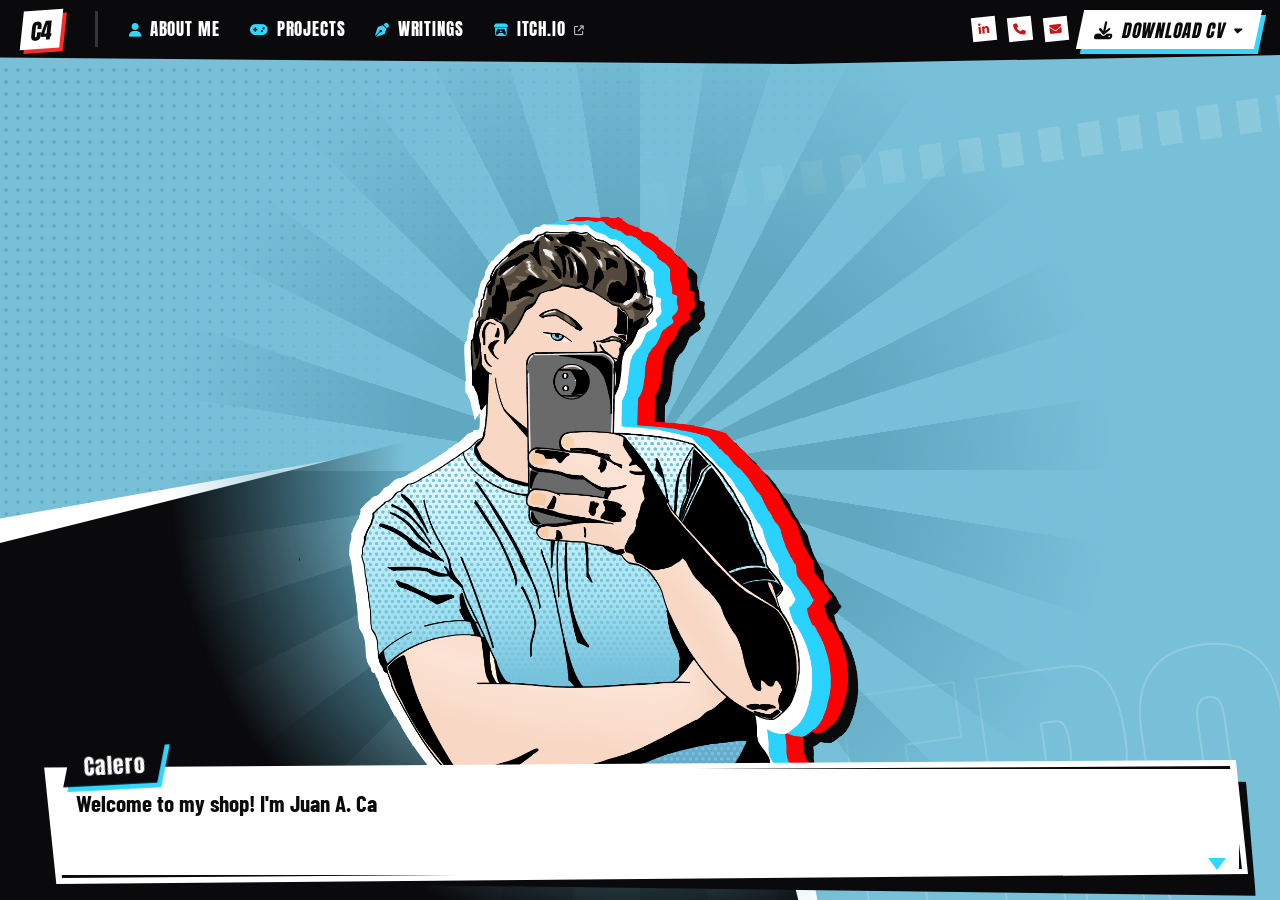
<file: index.html>
<!DOCTYPE html>
<html lang="en">
<head>
    <meta charset="UTF-8">
    <meta name="viewport" content="width=device-width, initial-scale=1.0">
    <title>Juan A. Calero · Game Designer & Producer</title>
    <meta name="description" content="Portfolio of Juan A. Calero, Game Designer & Producer. Dorothy's Job (Steam), game jams, articles and CV.">

    <link rel="preconnect" href="https://fonts.googleapis.com">
    <link rel="preconnect" href="https://fonts.gstatic.com" crossorigin>
    <link href="https://fonts.googleapis.com/css2?family=Anton&family=Barlow+Condensed:ital,wght@0,600;0,700;0,800;1,700;1,800;1,900&family=Inter:wght@400;500;600;700&display=swap" rel="stylesheet">
    <link rel="stylesheet" href="https://cdnjs.cloudflare.com/ajax/libs/font-awesome/6.5.1/css/all.min.css">

    <style>
        /* =========================================================
           PALETA: colores planos. Cambia aqui y cambia toda la web.
           ========================================================= */
        :root {
            --ink: #0a0a0c;        /* negro */
            --paper: #ffffff;      /* blanco */
            /* colores sacados de la ilustracion de la silueta */
            --bg: #78c0d8;         /* azul de la camiseta: fondo de la pagina */
            --bg-d: #60a8c0;       /* azul de la trama de puntos de la camiseta */
            --accent: #ff2a2a;     /* rojo del contorno: botones, etiquetas y sombras (texto negro encima) */
            --accent-ink: #c8151b; /* rojo oscuro: texto de color sobre fondo blanco */
            --pop: #30d8ff;        /* cian del contorno: detalles y hover */
            /* (paleta anterior, con azul y rojo al reves: --accent #30d8ff, --accent-ink #1d6f94, --pop #ff2a2a) */
            --hl: #f0d8c0;         /* tono piel: resaltes sobre negro */
            --accent-d: var(--bg-d);

            --display: 'Anton', Impact, sans-serif;
            --ui: 'Barlow Condensed', 'Arial Narrow', sans-serif;
            --body: 'Inter', system-ui, sans-serif;

            --header-h: 64px;
            --ticker-h: 0px;
            --ease-snap: cubic-bezier(.2, 1.4, .4, 1);
            --ease-out: cubic-bezier(.16, 1, .3, 1);
        }

        /* reset base (antes lo aplicaba Tailwind; el diseño cuenta con el) */
        *, *::before, *::after { box-sizing: border-box; border: 0 solid; }
        html { line-height: 1.5; -webkit-text-size-adjust: 100%; tab-size: 4; }
        code, kbd { font-size: 1em; }
        h1, h2, h3, h4, h5, h6 { font-size: inherit; font-weight: inherit; margin: 0; }
        p, blockquote, figure, dl, dd, ol, ul { margin: 0; }
        ol, ul { list-style: none; padding: 0; }
        img, video, svg { display: block; max-width: 100%; height: auto; }
        em, i { font-style: italic; }
        html, body { height: 100%; margin: 0; }
        body {
            font-family: var(--body);
            background: var(--bg);
            color: var(--paper);
            overflow: hidden;
            -webkit-font-smoothing: antialiased;
        }
        a { color: inherit; text-decoration: none; }
        button { font: inherit; color: inherit; background: none; border: 0; cursor: pointer; padding: 0; }
        :focus-visible { outline: 3px solid var(--hl); outline-offset: 3px; }

        .display { font-family: var(--display); font-weight: 400; text-transform: uppercase; letter-spacing: .01em; line-height: .92; }

        /* chip inclinado: la etiqueta basica de todo el estilo */
        .tag { display: inline-block; font-family: var(--ui); font-weight: 800; font-style: italic; text-transform: uppercase;
            letter-spacing: .06em; font-size: 13px; line-height: 1; padding: 5px 10px 4px; transform: skewX(-12deg); }
        .tag > span { display: inline-block; transform: skewX(12deg); }
        .tag-paper { background: var(--paper); color: var(--ink); }
        /* proyectos de jam: color propio (amarillo) para distinguirlos de un vistazo */
        .tag-jam { background: #ffd23f; color: var(--ink); margin-left: 4px; }
        .jam-stamp { display: inline-flex; align-items: center; gap: 10px; background: #ffd23f; color: var(--ink); padding: 8px 16px 7px; transform: rotate(-4deg);
            border: 3px solid var(--ink); box-shadow: 5px 5px 0 var(--paper); font-family: var(--ui); font-weight: 800; font-size: 13px; text-transform: uppercase; letter-spacing: .05em; line-height: 1.15; }
        .jam-stamp i { font-size: 24px; }
        .jam-stamp b { display: block; font-family: var(--display); font-weight: 400; font-size: 24px; letter-spacing: .04em; }
        /* el sello va al lado del logo, en la misma fila; las etiquetas quedan debajo, sin pisarse */
        .d-titlerow { display: flex; align-items: center; gap: 24px; flex-wrap: wrap; }
        .d-titlerow .jam-stamp { margin-top: 18px; }
        @media (max-width: 760px) { .d-hero .jam-stamp { font-size: 11px; padding: 6px 10px 5px; margin-top: 0; } .d-hero .jam-stamp b { font-size: 18px; } }
        /* "Open to work": junto al titulo de la ficha, con un punto que late */
        .tag-open { background: var(--pop); color: var(--ink); display: inline-flex; align-items: center; gap: 7px; }
        .tag-open .dot { width: 8px; height: 8px; border-radius: 50%; background: var(--ink); animation: openPulse 1.6s ease-in-out infinite; }
        @keyframes openPulse { 50% { opacity: .25; } }
        .tag-loc { background: var(--hl); color: var(--ink); display: inline-flex; align-items: center; gap: 7px; }
        .tag-loc i { font-size: .95em; line-height: 1; }
        /* las etiquetas de la ficha: alineadas entre si y, si saltan de linea, pegadas a la izquierda */
        .sheet-head .tag { vertical-align: middle; margin: 0 6px 4px 0; }
        .tag-accent { background: var(--accent); color: var(--ink); }
        .tag-pop { background: var(--pop); color: var(--ink); }

        /* ================= CARGA ================= */
        #loading { position: fixed; inset: 0; z-index: 200; background: var(--ink); display: grid; place-items: center; transition: clip-path .7s var(--ease-out); clip-path: polygon(0 0, 100% 0, 100% 100%, 0 100%); }
        #loading.gone { clip-path: polygon(100% 0, 100% 0, 100% 100%, 100% 100%); }
        #loading .word { font-family: var(--display); font-size: clamp(48px, 9vw, 120px); transform: skewX(-10deg) rotate(-4deg); color: var(--paper); position: relative; }
        #loading .word::after { content: ''; position: absolute; left: -4%; right: -4%; bottom: 8%; height: 18%; background: var(--accent); z-index: -1; transform-origin: left; animation: loadbar 1s var(--ease-out) infinite alternate; }
        @keyframes loadbar { from { transform: scaleX(.1); } to { transform: scaleX(1); } }

        /* ================= CABECERA ================= */
        #header { position: fixed; top: 0; left: 0; right: 0; height: var(--header-h); z-index: 100; background: var(--ink);
            display: flex; align-items: center; justify-content: space-between; gap: 12px; padding: 0 22px;
            clip-path: polygon(0 0, 100% 0, 100% 86%, 62% 100%, 0 90%); padding-bottom: 6px;
            transform: translateY(-100%); transition: transform .6s var(--ease-out); }
        body.ready #header { transform: none; }
        .brand { display: flex; align-items: center; gap: 12px; min-width: 0; }
        .brand-mark { font-family: var(--display); font-size: 22px; background: var(--paper); color: var(--ink); padding: 4px 9px 2px; transform: skewX(-10deg) rotate(-4deg); box-shadow: 4px 4px 0 var(--accent); flex-shrink: 0; }
        .brand-name { font-family: var(--display); font-size: 22px; letter-spacing: .02em; line-height: 1; white-space: nowrap; }
        .brand-sub { font-family: var(--ui); font-style: italic; font-weight: 800; font-size: 13px; color: var(--pop); text-transform: uppercase; letter-spacing: .06em; white-space: nowrap; }
        .contact { display: flex; align-items: center; gap: 20px; }
        .contact a.link { font-family: var(--ui); font-weight: 700; font-size: 16px; text-transform: uppercase; letter-spacing: .04em; display: flex; gap: 8px; align-items: center; transition: color .15s; }
        .contact a.link i { color: var(--accent-ink); background: var(--paper); width: 24px; height: 24px; display: grid; place-items: center; font-size: 12px; transform: rotate(-6deg); }
        .contact a.link:hover { color: var(--pop); }
        .btn-cv { font-family: var(--display); font-size: 18px; letter-spacing: .04em; text-transform: uppercase; background: var(--paper); color: var(--ink);
            padding: 7px 16px 5px; transform: skewX(-12deg); box-shadow: 5px 5px 0 var(--pop); transition: transform .15s var(--ease-snap), box-shadow .15s, background .15s; display: inline-flex; gap: 8px; align-items: center; }
        .btn-cv:hover { transform: skewX(-12deg) translate(-2px, -2px); box-shadow: 8px 8px 0 var(--pop); background: var(--hl); }

        /* ================= FONDO (todo con CSS, colores planos) ================= */
        #stage { position: fixed; top: var(--header-h); bottom: var(--ticker-h); left: 0; right: 0; overflow: hidden; }
        .bg-layer { position: absolute; pointer-events: none; }
        /* trama de puntos */
        .bg-dots { inset: 0; background-image: radial-gradient(var(--accent-d) 1.6px, transparent 2px); background-size: 12px 12px;
            -webkit-mask-image: linear-gradient(115deg, #000 0%, transparent 55%); mask-image: linear-gradient(115deg, #000 0%, transparent 55%); }
        /* placa negra diagonal sobre la que se apoya el tendero */
        .bg-slab { left: -15%; bottom: -35%; width: 75%; height: 85%; background: var(--ink); transform: rotate(-14deg); transition: transform 1s var(--ease-out), left 1s var(--ease-out); }
        .bg-slab2 { left: -10%; bottom: -30%; width: 72%; height: 82%; background: var(--paper); transform: rotate(-10deg); transition: transform 1s var(--ease-out), left 1s var(--ease-out); }
        body.intro-done .bg-slab { left: -38%; transform: rotate(-20deg); }
        body.intro-done .bg-slab2 { left: -33%; transform: rotate(-16deg); }
        /* palabra gigante de fondo */
        .bg-word { right: -2vw; bottom: -6vw; font-family: var(--display); font-size: 26vw; line-height: .8; color: transparent;
            -webkit-text-stroke: 2px rgba(255,255,255,.18); transform: rotate(-8deg); white-space: nowrap; user-select: none; }
        /* franjas que se mueven */
        .bg-stripes { top: 8%; right: -10%; width: 60%; height: 34px; background: repeating-linear-gradient(90deg, rgba(255,255,255,.14) 0 22px, transparent 22px 40px);
            transform: rotate(-8deg); }
        @keyframes stripes { to { background-position: 40px 0; } }

        /* barrido diagonal al terminar la intro */
        #swipe { position: fixed; inset: 0; z-index: 150; pointer-events: none; }
        #swipe::before, #swipe::after { content: ''; position: absolute; top: -20%; bottom: -20%; width: 40%; transform: translateX(-160%) skewX(-18deg); }
        #swipe::before { background: var(--paper); }
        #swipe::after { background: var(--ink); width: 26%; }
        body.swiping #swipe::before { animation: swipe .75s var(--ease-out) forwards; }
        body.swiping #swipe::after { animation: swipe .75s .08s var(--ease-out) forwards; }
        @keyframes swipe { to { transform: translateX(380%) skewX(-18deg); } }

        /* ================= TENDERO + DIALOGO ================= */
        #shopkeeper { position: absolute; z-index: 30; bottom: 18px; left: 50%; transform: translateX(-50%);
            width: min(560px, 44vw); display: flex; flex-direction: column; align-items: center;
            transition: left .9s var(--ease-out), transform .9s var(--ease-out), width .9s var(--ease-out); }
        body.intro-done #shopkeeper { left: 2vw; transform: none; width: min(460px, 30vw); }

        .keeper-art { position: relative; width: 82%; aspect-ratio: 1; cursor: pointer; margin-bottom: -18px; }
        /* rafaga de rayos girando detras */
        .burst { position: absolute; inset: -18%; border-radius: 50%;
            background: repeating-conic-gradient(var(--bg) 0 9deg, var(--bg-d) 9deg 18deg);
            -webkit-mask-image: radial-gradient(circle, #000 35%, transparent 70%); mask-image: radial-gradient(circle, #000 35%, transparent 70%);
            animation: spin 40s linear infinite; }
        body.intro-done .burst { opacity: .9; }
        @keyframes spin { to { transform: rotate(360deg); } }
        /* tu silueta: ya trae su propio contorno, solo le anadimos la sombra plana negra */
        .keeper-img { position: relative; width: 100%; height: 100%; object-fit: contain; object-position: bottom;
            filter: drop-shadow(10px 10px 0 var(--ink)); transition: transform .5s var(--ease-snap); transform-origin: bottom center; }
        .keeper-art { margin-bottom: -46px; width: 98%; }
        @keyframes bob { 0%, 100% { translate: 0 0; } 50% { translate: 0 -10px; } }

        .dialogue { position: relative; width: 100%; cursor: pointer; }
        .dialogue-shadow { position: absolute; inset: 0; background: var(--ink); transform: translate(9px, 9px) rotate(1.2deg);
            clip-path: polygon(1% 6%, 99% 0, 100% 92%, 2% 100%); }
        .dialogue-box { position: relative; background: var(--paper); color: var(--ink); padding: 26px 30px 22px; min-height: 120px;
            clip-path: polygon(1% 6%, 99% 0, 100% 92%, 2% 100%); }
        .dialogue-box::before { content: ''; position: absolute; inset: 6px; border: 3px solid var(--ink); clip-path: polygon(1% 6%, 99% 0, 100% 92%, 2% 100%); pointer-events: none; }
        #dialogueText { font-family: var(--ui); font-weight: 700; font-size: 21px; line-height: 1.2; margin: 0; min-height: 3.6em; }
        .nametag { position: absolute; z-index: 2; top: -18px; left: 18px; font-family: var(--display); font-size: 20px; letter-spacing: .04em;
            background: var(--ink); color: var(--paper); padding: 6px 16px 4px; transform: skewX(-14deg) rotate(-3deg); box-shadow: 5px 5px 0 var(--pop); }
        .nametag span { display: inline-block; transform: skewX(14deg); }
        .next { position: absolute; right: 22px; bottom: 14px; width: 0; height: 0; border-left: 9px solid transparent; border-right: 9px solid transparent; border-top: 12px solid var(--pop); animation: blink 1s steps(2) infinite; }
        @keyframes blink { 50% { opacity: 0; } }

        /* ================= MERCANCIA (ficha + estanteria) ================= */
        #goods { position: absolute; top: 20px; bottom: 24px; right: 2.5vw; width: 63vw; z-index: 20;
            display: grid; grid-template-columns: 1fr 1.08fr; gap: 34px; pointer-events: none; }
        .card { position: relative; pointer-events: auto; opacity: 0; transform: translateX(70vw) rotate(6deg);
            transition: transform .85s var(--ease-snap), opacity .4s ease; min-height: 0; }
        .card:nth-child(2) { transition-delay: .1s; }
        body.goods-in .card { opacity: 1; transform: rotate(var(--tilt, 0deg)); }
        body.panel-open .card { opacity: 0; transform: translateX(40vw) rotate(4deg); pointer-events: none; transition-delay: 0s; }

        /* forma del panel: borde blanco + sombra desplazada de color */
        .card { --shape: polygon(0 1.5%, 97% 0, 100% 98%, 2.5% 100%); }
        .card::before { content: ''; position: absolute; inset: 0; background: var(--sh, var(--ink)); clip-path: var(--shape); transform: translate(12px, 12px); }
        /* hover: solo resalta el bloque (la sombra se ilumina), sin moverlo ni expandirlo; el clic es lo que expande */
        .card::before { transition: background .2s ease; }
        .card:hover::before { background: var(--pop); }
        #sheet, #shelf { cursor: pointer; }
        #sheet.is-open, #shelf.is-open { cursor: default; }
        .card-frame { position: relative; height: 100%; background: var(--frame, var(--paper)); clip-path: var(--shape); padding: 5px; }
        .card-inner { height: 100%; background: var(--fill, var(--ink)); clip-path: var(--shape); display: flex; flex-direction: column; min-height: 0; }
        .card-scroll { flex: 1; min-height: 0; overflow-y: auto; padding: 4px 24px 22px; scrollbar-width: thin; scrollbar-color: var(--accent) transparent; }

        /* --- ficha de personaje (negra) --- */
        #sheet { --tilt: -1.2deg; }
        .sheet-head { padding: 20px 24px 8px; position: relative; }
        .sheet-name { font-family: var(--display); font-size: clamp(30px, 3vw, 48px); line-height: .9; margin: 8px 0 8px; transform: skewX(-6deg); white-space: nowrap; }
        .sheet-name em { font-style: normal; color: var(--accent); -webkit-text-stroke: 0; }
        .pitch { font-size: 13.5px; line-height: 1.45; color: #d9dbe4; margin: 0 0 4px; }
        .sec { margin-top: 10px; }
        .sec-title { font-family: var(--ui); font-style: italic; font-weight: 900; font-size: 15px; letter-spacing: .1em; text-transform: uppercase; color: var(--pop);
            display: flex; align-items: center; gap: 8px; margin-bottom: 6px; }
        .sec-title::after { content: ''; flex: 1; height: 3px; background: linear-gradient(90deg, var(--pop), transparent); transform: skewX(-30deg); }
        .roles { display: grid; gap: 8px; }
        .role { background: var(--paper); color: var(--ink); padding: 7px 12px 7px; clip-path: polygon(0 0, 100% 6%, 98.5% 100%, 1% 94%); display: flex; align-items: baseline; gap: 10px; }
        .role h4 { font-family: var(--display); font-size: 18px; margin: 0; line-height: 1; white-space: nowrap; }
        .role ul { margin: 0; padding: 0; list-style: none; font-size: 12.5px; font-weight: 600; line-height: 1.35; }
        .role li { display: inline; }
        .role li + li::before { content: ' / '; color: var(--accent-ink); font-weight: 800; }

        .chips { display: flex; flex-wrap: wrap; gap: 6px; }
        .chip { font-family: var(--ui); font-weight: 700; font-size: 14px; text-transform: uppercase; letter-spacing: .03em; border: 2px solid var(--paper); padding: 1px 8px; transform: skewX(-10deg); }
        .facts { list-style: none; margin: 0; padding: 0; display: grid; gap: 7px; font-size: 13px; line-height: 1.4; }
        .facts li { display: flex; gap: 10px; }
        .facts i { background: var(--accent); color: var(--ink); width: 22px; height: 22px; flex-shrink: 0; display: grid; place-items: center; font-size: 11px; transform: rotate(-6deg); }
        .awards { list-style: none; margin: 0; padding: 0; display: grid; gap: 6px; counter-reset: aw; }
        .awards li { counter-increment: aw; display: flex; gap: 10px; font-size: 13px; line-height: 1.35; }
        .awards li::before { content: counter(aw, decimal-leading-zero); font-family: var(--display); font-size: 18px; color: var(--hl); line-height: 1; min-width: 24px; }
        .awards small { color: #9aa0b4; font-size: 12px; }

        /* --- estanteria (blanca) --- */
        #shelf { --tilt: 1deg; --frame: var(--ink); --fill: var(--paper); --sh: var(--ink); color: var(--ink); }
        #shelf .card-scroll { padding-top: 18px; scrollbar-color: var(--ink) transparent; }
        #shelfBody > * { flex-shrink: 0; }
        .shelf-title { font-family: var(--display); font-size: 22px; letter-spacing: .03em; display: flex; align-items: center; gap: 10px; margin: 14px 0 8px; }
        .shelf-title:first-child { margin-top: 0; }
        .shelf-title .tag { font-size: 12px; }
        .shelf-title::after { content: ''; flex: 1; height: 4px; background: var(--ink); transform: skewX(-30deg); }

        .item { position: relative; display: block; overflow: hidden; background: var(--ink); border: 3px solid var(--ink);
            transition: transform .2s var(--ease-snap), box-shadow .2s; box-shadow: 0 0 0 var(--accent); }
        .item:hover, .item:focus-visible { transform: translate(-3px, -4px) rotate(-1deg); box-shadow: 7px 8px 0 var(--accent); outline: none; z-index: 2; }
        .item > img.bg { position: absolute; inset: 0; width: 100%; height: 100%; object-fit: cover; transition: transform .5s var(--ease-out), filter .3s; }
        .item:hover > img.bg { transform: scale(1.07); }
        .item .shade { position: absolute; inset: 0; background: linear-gradient(to top, rgba(10,10,12,.92), rgba(10,10,12,.15) 55%, transparent); }
        .item .year { position: absolute; top: 7px; left: 7px; z-index: 2; }

        .featured { height: 172px; }
        .featured .info { position: absolute; inset: auto 0 0 0; z-index: 2; padding: 10px; display: flex; flex-direction: column; gap: 8px; }
        /* logo grande a la izquierda y el rol al lado */
        .featured .year { left: auto; right: 7px; }
        /* tarjeta corta: la imagen (al mismo tamano) se desplaza a la derecha para que el texto del rol
           no tape a la protagonista; el hueco de la izquierda funde a negro detras del logo */
        .featured:not(.tall) > img.bg { left: var(--feat-shift, 30%); right: auto; width: 100%; max-width: none;
            -webkit-mask-image: linear-gradient(90deg, transparent, #000 22%); mask-image: linear-gradient(90deg, transparent, #000 22%); }
        .featured .f-head { display: flex; align-items: flex-end; gap: 12px; }
        .featured .logo { height: 68px; width: auto; max-width: 55%; object-fit: contain; object-position: left bottom; flex-shrink: 0; filter: drop-shadow(2px 2px 0 var(--ink)); }
        .featured .role-line { font-family: var(--ui); font-weight: 800; font-style: italic; font-size: 14px; color: var(--hl); text-transform: uppercase; letter-spacing: .04em; line-height: 1.1; padding-bottom: 4px;
            text-shadow: 2px 2px 0 var(--ink), -1px -1px 0 var(--ink), 1px -1px 0 var(--ink), -1px 1px 0 var(--ink), 0 0 10px rgba(10,10,12,.9); }
        .featured .role-line small { display: block; margin-top: 4px; font-size: 12px; color: var(--pop); }
        .less .featured .logo { height: 58px; }
        .less .featured .role-line { max-width: 10.5em; }
        .featured.tall .logo { height: 96px; }
        .featured.tall .role-line { font-size: 17px; }
        .featured.tall .role-line small { font-size: 14px; }
        .stats { display: grid; grid-template-columns: repeat(var(--n, 3), 1fr); gap: 6px; }
        .stat { background: var(--paper); color: var(--ink); padding: 4px 6px 3px; transform: skewX(-8deg); line-height: 1; }
        .stat b { display: block; font-family: var(--display); font-weight: 400; font-size: 22px; transform: skewX(8deg); }
        .stat span { display: block; font-family: var(--ui); font-weight: 800; font-size: 11px; text-transform: uppercase; letter-spacing: .03em; transform: skewX(8deg); }


        .article { display: flex; gap: 10px; align-items: center; padding: 6px; background: var(--paper); border: 3px solid var(--ink); color: var(--ink);
            transition: transform .2s var(--ease-snap), box-shadow .2s, background .2s, color .2s; }
        .article:hover, .article:focus-visible { transform: translate(-3px, -3px); box-shadow: 6px 6px 0 var(--pop); background: var(--ink); color: var(--paper); outline: none; }
        .article img { width: 54px; height: 54px; object-fit: cover; border: 2px solid var(--ink); flex-shrink: 0; }
        .article b { display: block; font-family: var(--ui); font-weight: 800; font-size: 16px; line-height: 1.05; text-transform: uppercase; }
        .article small { font-family: var(--ui); font-weight: 700; font-size: 13px; text-transform: uppercase; color: var(--accent-ink); letter-spacing: .04em; }


        /* ================= PANEL DE DETALLE ================= */
        #panel { position: fixed; z-index: 90; top: var(--header-h); bottom: var(--ticker-h); right: 0; width: 64vw; background: var(--ink);
            clip-path: polygon(6% 0, 100% 0, 100% 100%, 0 100%); display: flex; flex-direction: column;
            transform: translateX(105%); transition: transform .6s var(--ease-out); }
        body.panel-open #panel { transform: none; }
        #panel::before { content: ''; position: absolute; top: 0; bottom: 0; left: 0; width: 7%; background: var(--paper); clip-path: polygon(86% 0, 100% 0, 14% 100%, 0 100%); z-index: 2; pointer-events: none; }
        #panelBody { flex: 1; overflow-y: auto; padding: 18px 32px 24px 9%; font-size: 15px; line-height: 1.6; color: #e3e5ee; scrollbar-width: thin; scrollbar-color: var(--accent) transparent; }
        .panel-foot { padding: 12px 32px 14px 9%; display: flex; gap: 12px; justify-content: flex-end; border-top: 3px solid var(--paper); }
        .btn-back { font-family: var(--display); font-size: 18px; letter-spacing: .04em; background: var(--paper); color: var(--ink); padding: 7px 18px 5px; transform: skewX(-12deg); box-shadow: 5px 5px 0 var(--pop); display: inline-flex; gap: 10px; align-items: center; }
        .btn-back:hover { background: var(--hl); }
        .btn-link { font-family: var(--ui); font-weight: 800; font-size: 16px; text-transform: uppercase; letter-spacing: .04em; background: var(--accent); color: var(--ink);
            padding: 7px 14px 6px; transform: skewX(-12deg); display: inline-block; box-shadow: 4px 4px 0 var(--paper); transition: box-shadow .15s, transform .15s; }
        .btn-link:hover { transform: skewX(-12deg) translate(-2px, -2px); box-shadow: 6px 6px 0 var(--pop); }
        .back-mini { font-family: var(--ui); font-weight: 800; font-size: 15px; text-transform: uppercase; letter-spacing: .06em; color: var(--hl); margin-bottom: 12px; display: inline-block; }
        .proj-card { position: relative; display: block; width: 100%; height: 150px; overflow: hidden; border: 3px solid var(--paper); text-align: left; margin-bottom: 14px; transition: transform .2s var(--ease-snap), box-shadow .2s; }
        .proj-card:hover { transform: translate(-3px, -3px) rotate(-.6deg); box-shadow: 8px 8px 0 var(--accent); }
        .proj-card img { position: absolute; inset: 0; width: 100%; height: 100%; object-fit: cover; }
        .proj-card .shade { position: absolute; inset: 0; background: linear-gradient(to top, rgba(10,10,12,.95), transparent 70%); }
        .proj-card .txt { position: absolute; inset: auto 0 0 0; padding: 12px; }
        .proj-card .txt h3 { font-family: var(--display); font-size: 24px; margin: 0; line-height: 1; }
        .proj-card .txt p { margin: 4px 0 0; font-size: 13px; color: #d9dbe4; }

        /* ================= VERSION CORTA / EXPANDIDA =================
           .less  = lo que se ve de primeras (poca info, mas grande)
           .more  = la version completa, a dos columnas, cuando el cuadro se expande
           hover        -> el cuadro solo se resalta (sombra azul clara), no cambia de tamano
           body.focus-* -> al hacer clic, ese cuadro se expande y empuja al otro a una tira */
        .pitch.big { font-size: 16px; line-height: 1.5; color: var(--paper); margin-bottom: 14px; }
        .expand-btn { margin-top: 18px; align-self: flex-start; display: inline-flex; gap: 10px; align-items: center; font-family: var(--display); font-size: 18px; letter-spacing: .04em;
            background: var(--accent); color: var(--ink); padding: 7px 18px 5px; transform: skewX(-12deg); box-shadow: 5px 5px 0 var(--paper); transition: transform .15s var(--ease-snap), box-shadow .15s; }
        .expand-btn:hover { transform: skewX(-12deg) translate(-2px, -2px); box-shadow: 8px 8px 0 var(--pop); }
        #shelf .expand-btn { box-shadow: 5px 5px 0 var(--ink); }
        .less { display: flex; flex-direction: column; }
        .more { display: none; }

        .sheet-full { grid-template-columns: 1fr 1fr; gap: 30px; }
        .shelf-full { grid-template-columns: 1fr 1.1fr; gap: 24px; }
        .featured.tall { height: 240px; }

        .card-toggle { position: absolute; z-index: 5; top: 14px; right: 22px; width: 38px; height: 38px; display: grid; place-items: center; font-size: 16px;
            background: var(--accent); color: var(--ink); transform: skewX(-10deg) rotate(4deg); box-shadow: 4px 4px 0 var(--paper); transition: transform .2s var(--ease-snap); }
        #shelf .card-toggle { box-shadow: 4px 4px 0 var(--ink); }
        .card-toggle:hover { transform: skewX(-10deg) rotate(4deg) scale(1.12); }
        .card-toggle i { transition: transform .3s var(--ease-snap); }
        /* boton de la esquina: "+" para expandir; con el bloque abierto se convierte en un "Back to main" bien visible */
        .card-toggle .ic-back, .card-toggle .t-back { display: none; }
        .card.is-open .card-toggle { width: auto; height: auto; padding: 9px 18px 7px; gap: 10px; display: flex; align-items: center; font-family: var(--display); font-size: 19px; letter-spacing: .04em; text-transform: uppercase;
            background: var(--paper); color: var(--ink); box-shadow: 5px 5px 0 var(--accent); transform: skewX(-10deg); }
        .card.is-open .card-toggle:hover { background: var(--hl); transform: skewX(-10deg) translate(-2px, -2px); box-shadow: 8px 8px 0 var(--accent); }
        .card.is-open .card-toggle .ic-open { display: none; }
        .card.is-open .card-toggle .ic-back, .card.is-open .card-toggle .t-back { display: inline; }

        /* tira vertical cuando el cuadro queda empujado */
        .mini-label { position: absolute; inset: 0; z-index: 4; display: flex; flex-direction: column; align-items: center; justify-content: center; gap: 18px;
            opacity: 0; pointer-events: none; transition: opacity .3s; cursor: pointer; }
        .mini-label span { font-family: var(--display); font-size: 40px; letter-spacing: .04em; writing-mode: vertical-rl; transform: rotate(180deg); white-space: nowrap; }
        .mini-label i { font-size: 20px; background: var(--accent); color: var(--ink); width: 40px; height: 40px; display: grid; place-items: center; transform: skewX(-10deg); }
        #shelf .mini-label { color: var(--ink); }

        @media (min-width: 1024px) {
            #goods { grid-template-columns: 1fr 1fr; transition: grid-template-columns .7s var(--ease-out); }
            .card { min-width: 0; }
            body.focus-sheet #goods { grid-template-columns: 1fr .19fr; }
            body.focus-shelf #goods { grid-template-columns: .19fr 1fr; }
            .card.is-open .less { display: none; }
            .card.is-open .more { display: grid; animation: moreIn .45s .25s both; }
            .card .sheet-head, .card .card-scroll { transition: opacity .25s; }
            .card.is-mini .sheet-head, .card.is-mini .card-scroll, .card.is-mini .card-toggle { opacity: 0; pointer-events: none; }
            .card.is-mini .mini-label { opacity: 1; pointer-events: auto; transition-delay: .25s; }
            .card.is-mini { cursor: pointer; }
        }
        @keyframes moreIn { from { opacity: 0; transform: translateY(10px); } to { opacity: 1; transform: none; } }

        /* ================= NAVEGACION DE SECCIONES (cabecera) ================= */
        /* izquierda: logo + partes de la pagina | derecha (empujado con margin-left:auto): contacto */
        .sections { display: flex; gap: 4px; margin-left: 22px; padding-left: 18px; border-left: 3px solid rgba(255,255,255,.18); margin-right: auto; }
        .sections a.ext .ext-ico { font-size: 10px; color: var(--paper); opacity: .7; }
        .contact { margin-left: auto; padding-left: 18px; }
        .sections a { font-family: var(--display); font-size: 17px; letter-spacing: .05em; text-transform: uppercase; padding: 6px 13px 4px;
            transform: skewX(-12deg); display: flex; gap: 8px; align-items: center; transition: background .15s, color .15s; }
        .sections a > * { transform: skewX(12deg); }
        .sections a i { color: var(--pop); font-size: 14px; }
        .sections a:hover { background: var(--paper); color: var(--ink); }
        .sections a:hover i { color: var(--accent-ink); }
        body.focus-sheet .sections a[data-nav=cv], body.focus-shelf .sections a[data-nav=projects], body.focus-writings .sections a[data-nav=writings] { background: var(--accent); color: var(--ink); }
        body.focus-sheet .sections a[data-nav=cv] i, body.focus-shelf .sections a[data-nav=projects] i, body.focus-writings .sections a[data-nav=writings] i { color: var(--ink); }
        .card.flash { animation: flash .8s var(--ease-snap); }
        @keyframes flash { 25% { translate: 0 -12px; } 55% { translate: 0 2px; } }

        /* ================= COLUMNA IZQUIERDA: CV + WRITINGS ================= */
        .col-left { display: flex; flex-direction: column; gap: 26px; min-height: 0; min-width: 0; }
        #sheet { flex: 1 1 auto; min-height: 0; }
        #writings { flex: 0 0 auto; --tilt: .8deg; --frame: var(--ink); --fill: var(--paper); --sh: var(--ink); color: var(--ink); }
        #writings .card-frame { height: auto; }
        #writings .card-scroll { padding: 14px 22px 16px; max-height: 170px; scrollbar-color: var(--ink) transparent; }
        #writings .shelf-title { margin: 0 0 8px; font-size: 20px; }
        #writingsBody { display: flex; flex-direction: column; gap: 6px; }
        body.focus-shelf #writings { opacity: 0; pointer-events: none; }

        /* ================= BANNERS DE PROYECTOS (estilo Project Vault) ================= */
        .banners { display: flex; flex-direction: column; gap: 8px; margin-top: 10px; }
        .banner { position: relative; display: block; height: 58px; flex-shrink: 0; overflow: hidden; border: 3px solid var(--ink); background: var(--ink); color: var(--paper);
            transition: transform .2s var(--ease-snap), box-shadow .2s; }
        .banner:hover, .banner:focus-visible { transform: translate(-3px, -3px); box-shadow: 6px 6px 0 var(--accent); outline: none; z-index: 2; }
        .banner .bg { position: absolute; inset: 0; width: 100%; height: 100%; object-fit: cover; object-position: center 35%; transition: transform .5s var(--ease-out); }
        .banner:hover .bg { transform: scale(1.05); }
        .banner .shade { position: absolute; inset: 0; background: linear-gradient(90deg, rgba(10,10,12,.94) 0%, rgba(10,10,12,.6) 45%, rgba(10,10,12,.05) 85%); }
        /* franja vertical con el tipo de proyecto (GAME / JAM / MISC), cada uno con su color */
        .b-kind { position: absolute; left: 0; top: 0; bottom: 0; z-index: 2; width: 26px; display: grid; place-items: center; background: var(--accent); color: var(--ink);
            border-right: 3px solid var(--ink); }
        .b-kind span { writing-mode: vertical-rl; transform: rotate(180deg); font-family: var(--display); font-size: 14px; letter-spacing: .12em; text-transform: uppercase; line-height: 1; white-space: nowrap; }
        .b-kind.k-jam { background: #ffd23f; }
        .b-kind.k-misc { background: var(--pop); }
        .banner.big .b-kind { width: 32px; }
        .banner.big .b-kind span { font-size: 17px; }
        .banner.has-kind .b-txt { left: 38px; }
        /* tarjeta destacada: franja "Featured" mas ancha; el contenido se aparta para no pisarla */
        .featured .b-kind { width: 32px; }
        .featured .b-kind span { font-size: 17px; letter-spacing: .14em; }
        .featured .b-kind i { font-size: 12px; transform: rotate(90deg); margin-bottom: 6px; }
        .featured.tall .b-kind { width: 40px; }
        .featured.tall .b-kind span { font-size: 22px; }
        .featured .info { left: 32px; }
        .featured.tall .info { left: 40px; }
        .banner.big.has-kind .b-txt { left: 46px; }
        .banner .b-txt { position: absolute; inset: 0 46px 0 12px; display: flex; flex-direction: column; justify-content: center; gap: 4px; }
        .banner .b-meta { display: flex; align-items: center; gap: 10px; }
        .banner .tag { font-size: 11px; padding: 3px 7px 2px; }
        .banner .b-tags { font-family: var(--ui); font-weight: 800; font-size: 12px; text-transform: uppercase; letter-spacing: .04em; color: var(--hl); white-space: nowrap; overflow: hidden; text-overflow: ellipsis; }
        .banner h4 { font-family: var(--display); font-weight: 400; font-size: 22px; margin: 0; line-height: 1; white-space: nowrap; overflow: hidden; text-overflow: ellipsis; }
        .banner h4 i { font-size: 13px; vertical-align: middle; }
        .banner p { margin: 0; font-size: 12.5px; line-height: 1.35; color: #d9dbe4; max-width: 88%; display: -webkit-box; -webkit-line-clamp: 2; -webkit-box-orient: vertical; overflow: hidden; }
        .banner .b-go { position: absolute; right: 12px; top: 50%; transform: translateY(-50%); background: var(--paper); color: var(--ink); width: 26px; height: 26px; display: grid; place-items: center; font-size: 12px; }
        .banner:hover .b-go { background: var(--accent); color: var(--ink); }
        .banner.ext { height: 44px; }
        .banner.ext .b-meta { display: none; }
        .banner.big { height: 116px; }
        .banner.big.ext { height: 70px; }

        /* ================= DIALOGO ESTILO RPG (escritorio) =================
           La barra de dialogo cruza toda la pantalla abajo. La silueta va delante, apoyada en ella,
           y al terminar la intro se hace pequena y se pone a la izquierda. La info queda detras,
           siempre por encima de la barra, asi que nunca queda tapada. */
        @media (min-width: 1024px) {
            :root { --dlg-h: 124px; }
            #shopkeeper, body.intro-done #shopkeeper { position: absolute; inset: 0; left: 0; width: auto; transform: none; display: block; pointer-events: none; z-index: 40; }
            #shopkeeper .keeper-art { position: absolute; margin: 0; width: auto; height: 84%; aspect-ratio: 1; left: 50%; bottom: calc(var(--dlg-h) - 46px);
                transform: translateX(-50%); pointer-events: auto; z-index: 1;
                transition: left .9s var(--ease-out), transform .9s var(--ease-out), height .9s var(--ease-out); }
            body.intro-done #shopkeeper .keeper-art { left: -1.5vw; transform: none; height: 70%; }
            /* los rayos solo durante la intro: luego se apagan para no tapar la ficha */
            .burst { transition: opacity .6s ease; }
            body.intro-done .burst { opacity: 0; }
            /* version corta de la estanteria algo mas compacta para que quepa encima de la barra */
            .less .featured { height: 150px; }
            .less .shelf-title { margin: 10px 0 6px; font-size: 20px; }
            .less .expand-btn { margin-top: 14px; }
            #shopkeeper .dialogue { position: absolute; left: 2.5vw; right: 2.5vw; bottom: 16px; width: auto; z-index: 2; pointer-events: auto; }
            .dialogue-box { min-height: var(--dlg-h); padding: 30px 44px 22px; }
            #dialogueText { font-size: 23px; min-height: 2.4em; max-width: 1150px; }
            .nametag { left: 36px; font-size: 22px; }
            #goods { bottom: calc(var(--dlg-h) + 40px); width: 72vw; }
            #panel { bottom: calc(var(--dlg-h) + 34px); width: 72vw; }
            /* con una ficha o un articulo abierto, la barra de dialogo se encoge para dejar sitio;
               al volver al menu principal recupera su tamano */
            body.panel-open { --dlg-h: 58px; }
            .dialogue-box { transition: min-height .35s var(--ease-out), padding .35s var(--ease-out); }
            #dialogueText { transition: font-size .35s var(--ease-out); }
            body.panel-open .dialogue-box { padding: 18px 44px 10px; }
            body.panel-open #dialogueText { font-size: 18px; min-height: 1.2em; }
            body.panel-open .nametag { font-size: 18px; }
        }

        /* ajustes de altura para que en portatil todo quepa sin scroll (van al final para mandar) */
        #writings .card-scroll { padding: 12px 20px 8px; }
        #writings .shelf-title { font-size: 18px; margin-bottom: 6px; }
        #writings .article { padding: 4px; }
        #writings .article img { width: 38px; height: 38px; }
        #writings .article > span { min-width: 0; }
        #writings .article b { white-space: nowrap; overflow: hidden; text-overflow: ellipsis; font-size: 15px; }
        #writings .card-scroll { max-height: 210px; }
        .col-left { gap: 18px; }
        /* CV expandido: ocupa toda la columna y Writings se aparta mientras tanto */
        body.focus-sheet #writings { display: none; }
        .sheet-head { padding-top: 14px; }
        .sheet-name { margin: 2px 0 6px; }

        /* CV corto = solo una presentacion de quien soy; Writings ocupa el resto de la columna */
        .pitch.big { font-size: 17px; line-height: 1.55; margin-bottom: 0; }
        #writings .article { align-items: flex-start; }
        #writings .article img { width: 52px; height: 52px; }
        @media (min-width: 1024px) {
            #sheet { flex: 0 0 auto; }
            #writings { flex: 1 1 auto; min-height: 0; }
            #writings .card-frame { height: 100%; }
            #writings .card-scroll { max-height: none; }

            /* CV expandido: crece hasta ocupar casi toda la pagina (ancho y alto).
               Proyectos y la silueta se apartan mientras tanto; la barra de dialogo se queda. */
            #goods { transition: grid-template-columns .7s var(--ease-out), width .7s var(--ease-out), gap .7s var(--ease-out); }
            body.focus-sheet #goods { width: 95vw; grid-template-columns: 1fr 0fr; gap: 0; }
            body.focus-sheet #shelf { opacity: 0; pointer-events: none; }
            body.focus-sheet #sheet { flex: 1 1 auto; }
            #shopkeeper .keeper-art { transition: left .9s var(--ease-out), transform .9s var(--ease-out), height .9s var(--ease-out), opacity .4s ease; }
            body.focus-sheet #shopkeeper .keeper-art { opacity: 0; pointer-events: none; }
            body.focus-sheet .sheet-full { grid-template-columns: 1.15fr 1fr 1fr; gap: 36px; }
            body.focus-sheet .sheet-name { font-size: 56px; }
        }
        .less .featured { height: 132px; }
        .less .shelf-title:first-child { margin-top: 0; }
        .banner { height: 46px; }
        .banner.ext { height: 38px; }
        .banner .b-txt { flex-direction: row; align-items: center; justify-content: flex-start; gap: 10px; }
        .banner.big { height: 116px; }
        .banner.big.ext { height: 64px; }
        .banner.big .b-txt { flex-direction: column; align-items: flex-start; justify-content: center; gap: 4px; }
        .banners { gap: 6px; }
        /* banners con logo que se reparten todo el alto del bloque */
        #shelf .less { flex: 1 1 auto; min-height: 0; }
        .less .banners { flex: 1 1 auto; min-height: 0; }
        .less .banner { height: auto; flex: 1 1 0; min-height: 56px; }
        /* boton "More projects": abre la vista grande con todos los proyectos */
        .less .banner.more-projects { flex: 0 0 44px; min-height: 44px; display: flex; align-items: center; gap: 12px; width: 100%; padding: 0 14px; cursor: pointer;
            background: var(--paper); color: var(--ink); border-color: var(--ink); font-family: var(--display); font-size: 20px; letter-spacing: .04em; text-transform: uppercase; text-align: left; }
        .banner.more-projects .mp-n { font-family: var(--ui); font-weight: 900; font-size: 13px; background: var(--accent); color: var(--ink); padding: 2px 8px; transform: skewX(-10deg); }
        .less .banner.more-projects .b-go { margin-left: auto; position: static; transform: none; background: var(--ink); color: var(--paper); flex-shrink: 0; }
        .banner.more-projects:hover { background: var(--hl); }
        .banner .b-logo { height: 74%; max-height: 72px; width: auto; max-width: 62%; object-fit: contain; object-position: left center; filter: drop-shadow(2px 2px 0 var(--ink)); }
        /* en la portada hay pocos banners y son altos: los logos pueden crecer mas */
        .less .banner .b-logo { height: 86%; max-height: 96px; }
        /* logos casi cuadrados (p. ej. Guard My Hive): usan todo el alto del banner y un poco de zoom */
        .less .banner .b-logo.square { height: 100%; max-height: none; }
        .banner.big .b-logo { height: 44px; max-height: 44px; }
        .banner .b-txt h4 { font-size: 24px; }
        .pitch.big { font-size: 15px; margin-bottom: 4px; }
        .less .expand-btn { margin-top: 12px; }

        /* ================= VISTA AMPLIADA (juegos, articulos, vault) =================
           Ocupa el mismo espacio grande que el CV expandido. La barra de dialogo se queda. */
        /* boton grande para volver: fijo arriba a la izquierda, no se va al hacer scroll */
        .panel-back { position: absolute; z-index: 5; top: 16px; right: 22px; display: flex; align-items: center; gap: 10px;
            font-family: var(--display); font-size: 21px; letter-spacing: .04em; text-transform: uppercase; padding: 10px 20px 8px;
            background: var(--paper); color: var(--ink); transform: skewX(-10deg); box-shadow: 6px 6px 0 var(--accent);
            transition: transform .15s var(--ease-snap), box-shadow .15s, background .15s; }
        .panel-back:hover { background: var(--hl); transform: skewX(-10deg) translate(-2px, -2px); box-shadow: 9px 9px 0 var(--accent); }
        .panel-back kbd { font-family: var(--ui); font-weight: 800; font-size: 12px; background: var(--ink); color: var(--paper); padding: 2px 6px; letter-spacing: .06em; }
        /* boton de volver tambien al final del contenido */
        .end-back { display: flex; justify-content: center; padding: 30px 32px 6px; }
        #panelBody { padding: 0 0 24px !important; }
        .d-hero { position: relative; height: 260px; overflow: hidden; border-bottom: 5px solid var(--paper); }
        .d-hero.art { height: 240px; }
        .d-hero .bg { position: absolute; inset: 0; width: 100%; height: 100%; object-fit: cover; object-position: center 30%; }
        .d-hero .shade { position: absolute; inset: 0; background: linear-gradient(90deg, rgba(10,10,12,.95) 0%, rgba(10,10,12,.7) 45%, rgba(10,10,12,.1) 100%); }
        .d-hero-txt { position: absolute; left: 32px; right: 32px; bottom: 22px; display: flex; flex-direction: column; gap: 10px; align-items: flex-start; }
        .d-meta { display: flex; flex-wrap: wrap; gap: 8px; }
        .d-logo { height: 88px; width: auto; max-width: 60%; object-fit: contain; filter: drop-shadow(3px 3px 0 var(--ink)); }
        .d-title { font-family: var(--display); font-weight: 400; font-size: clamp(34px, 3.4vw, 54px); line-height: .95; margin: 0; transform: skewX(-6deg); max-width: 900px; }
        .d-sum { margin: 0; max-width: 620px; font-size: 15px; color: #d9dbe4; }
        .d-grid { display: grid; grid-template-columns: minmax(0, 1fr) 320px; gap: 36px; padding: 26px 32px 0; }
        .d-main p { margin: 0 0 12px; }
        .d-h { font-family: var(--display); font-weight: 400; font-size: 28px; margin: 22px 0 12px; display: flex; align-items: center; gap: 12px; }
        .d-h:first-child { margin-top: 0; }
        .d-h::after { content: ''; flex: 1; height: 4px; background: linear-gradient(90deg, var(--accent), transparent); transform: skewX(-30deg); }
        .d-main video { width: 100%; border: 4px solid var(--paper); box-shadow: 8px 8px 0 var(--accent); margin: 10px 0 6px; }
        .contrib { background: #15161c; border-left: 6px solid var(--accent); padding: 16px 18px; margin-bottom: 14px; }
        /* nombre del rol como etiqueta grande, para que cada bloque destaque */
        .contrib h4 { display: inline-block; font-family: var(--display); font-weight: 400; font-size: 28px; letter-spacing: .03em; line-height: 1; margin: 0 0 14px;
            background: var(--accent); color: var(--ink); padding: 7px 16px 5px; transform: skewX(-10deg); box-shadow: 5px 5px 0 var(--paper); }
        .contrib ul { margin: 0 0 10px; padding-left: 18px; }
        .contrib li { margin-bottom: 4px; }
        .contrib li::marker { color: var(--pop); }
        /* capturas del desarrollo dentro de cada rol */
        .c-shots { display: grid; gap: 12px; margin: 6px 0 14px; }
        .c-shots.n1 { grid-template-columns: minmax(0, 1fr); max-width: 520px; }
        .c-shots.n2 { grid-template-columns: repeat(2, minmax(0, 1fr)); }
        .c-shots.n3 { grid-template-columns: repeat(3, minmax(0, 1fr)); }
        .c-shots figure { margin: 0; }
        .c-shots a { display: block; border: 3px solid var(--paper); box-shadow: 5px 5px 0 var(--accent); overflow: hidden; transition: transform .15s var(--ease-snap), box-shadow .15s; }
        .c-shots a:hover { transform: translate(-2px, -2px); box-shadow: 7px 7px 0 var(--pop); }
        .c-shots img { width: 100%; aspect-ratio: 16 / 10; object-fit: cover; }
        .c-shots figcaption { margin-top: 8px; font-size: 12.5px; line-height: 1.35; color: #c3c6d2; }
        @media (max-width: 700px) { .c-shots.n2, .c-shots.n3 { grid-template-columns: 1fr; } }
        /* grupos de imagenes con titulo dentro de un rol */
        .c-group { margin: 4px 0 16px; }
        .c-group h6 { margin: 0 0 8px; font-family: var(--ui); font-weight: 800; font-size: 12px; text-transform: uppercase; letter-spacing: .08em; color: var(--pop); }
        /* parrafo de introduccion y video dentro de un bloque de contribuciones */
        .c-intro { margin: 0 0 10px; }
        .c-video { max-width: 720px; }
        .c-video .yt { position: relative; width: 100%; aspect-ratio: 16 / 9; border: 4px solid var(--paper); box-shadow: 8px 8px 0 var(--accent); background: #000; overflow: hidden; }
        .c-video .yt iframe { position: absolute; inset: 0; width: 100%; height: 100%; border: 0; }
        .d-main .c-video .c-video-cap { margin: 22px 0 0; font-size: 12.5px; line-height: 1.4; color: #c3c6d2; }
        /* galeria "justificada": cada imagen entera con su proporcion; las filas se reparten el ancho */
        .c-fit { display: flex; flex-wrap: wrap; gap: 14px; }
        .c-fit figure { margin: 0; min-width: 0; }
        .c-fit a { display: block; border: 3px solid var(--paper); box-shadow: 5px 5px 0 var(--accent); overflow: hidden; background: #fff; transition: transform .15s var(--ease-snap), box-shadow .15s; }
        .c-fit a:hover { transform: translate(-2px, -2px); box-shadow: 7px 7px 0 var(--pop); }
        .c-fit img { width: 100%; height: auto; }
        .c-fit figcaption { margin-top: 8px; font-size: 12.5px; line-height: 1.35; color: #c3c6d2; }
        /* piezas sueltas de UI: miniaturas sin recortar sobre fondo oscuro */
        .c-tiles { display: grid; grid-template-columns: repeat(auto-fill, minmax(110px, 1fr)); gap: 10px; }
        .c-tiles figure { margin: 0; }
        .c-tiles a { display: grid; place-items: center; height: 110px; padding: 10px; background: radial-gradient(circle at 50% 40%, #2a2c35, #101116); border: 2px solid #3a3d4a; transition: border-color .15s, transform .15s; }
        .c-tiles a:hover { border-color: var(--pop); transform: translateY(-2px); }
        .c-tiles img { max-width: 100%; max-height: 100%; width: auto; height: auto; object-fit: contain; }
        .c-tiles.light { grid-template-columns: repeat(auto-fill, minmax(96px, 1fr)); }
        .c-tiles.light a { background: #fff; border-color: var(--paper); height: 120px; padding: 4px; }
        .c-tiles figcaption { margin-top: 5px; font-size: 11.5px; text-align: center; color: #c3c6d2; }
        /* desplegable "Cut mechanics" */
        .cut { margin-top: 14px; }
        .cut summary { list-style: none; cursor: pointer; display: inline-flex; align-items: center; gap: 10px; font-family: var(--ui); font-weight: 800; font-style: italic;
            text-transform: uppercase; letter-spacing: .05em; font-size: 15px; background: var(--paper); color: var(--ink); padding: 8px 16px 6px; transform: skewX(-10deg);
            box-shadow: 4px 4px 0 var(--accent); transition: box-shadow .15s, transform .15s; }
        .cut summary::-webkit-details-marker { display: none; }
        .cut summary:hover { transform: skewX(-10deg) translate(-2px, -2px); box-shadow: 6px 6px 0 var(--pop); }
        .cut summary .cut-n { background: var(--accent); color: var(--ink); font-style: normal; padding: 1px 7px; }
        .cut summary .cut-arrow { font-size: 12px; transition: transform .2s; }
        .cut[open] summary .cut-arrow { transform: rotate(180deg); }
        .cut-card { margin-top: 16px; background: #0e0f14; border: 2px dashed #3a3d4a; padding: 14px 16px; }
        .cut-card h5 { margin: 0 0 10px; font-family: var(--display); font-weight: 400; font-size: 22px; color: var(--paper); display: flex; align-items: center; gap: 10px; }
        .cut-card h5::after { content: 'Cut'; font-family: var(--ui); font-weight: 900; font-style: italic; font-size: 11px; letter-spacing: .08em; text-transform: uppercase;
            background: var(--accent); color: var(--ink); padding: 2px 8px 1px; transform: rotate(-4deg); }
        .cut-body { display: grid; grid-template-columns: minmax(0, 1.25fr) minmax(0, 1fr); gap: 18px; align-items: start; }
        .cut-body dl { margin: 0; }
        .cut-body dt { font-family: var(--ui); font-weight: 800; font-size: 12px; text-transform: uppercase; letter-spacing: .06em; color: var(--pop); margin-top: 10px; }
        .cut-body dt:first-child { margin-top: 0; }
        .cut-body dd { margin: 3px 0 0; font-size: 13.5px; line-height: 1.45; }
        .cut-shots { display: grid; gap: 12px; }
        .cut-shots figure { margin: 0; }
        .cut-shots a { display: block; border: 3px solid var(--paper); box-shadow: 5px 5px 0 var(--accent); overflow: hidden; }
        .cut-shots img { width: 100%; aspect-ratio: 16 / 9; object-fit: cover; }
        .cut-shots figcaption { margin-top: 6px; font-size: 12px; line-height: 1.35; color: #c3c6d2; }
        @media (max-width: 900px) { .cut-body { grid-template-columns: 1fr; } }
        .contrib .note { font-style: italic; color: var(--hl); border-left: 3px solid var(--pop); padding-left: 12px; }
        .hl-grid { display: grid; grid-template-columns: repeat(auto-fit, minmax(190px, 1fr)); gap: 10px; margin-top: 10px; }
        .hl { background: var(--paper); color: var(--ink); padding: 10px 12px; clip-path: polygon(0 0, 100% 3%, 98% 100%, 1% 97%); }
        .hl b { display: block; font-family: var(--ui); font-weight: 900; font-style: italic; text-transform: uppercase; font-size: 15px; color: var(--accent-ink); }
        .hl span { font-size: 13px; line-height: 1.4; }
        .shots { display: grid; grid-template-columns: 1fr 1fr; gap: 12px; }
        .shots img { width: 100%; border: 3px solid var(--paper); }
        .shots.n3 { grid-template-columns: repeat(3, minmax(0, 1fr)); }
        @media (max-width: 760px) { .shots.n3 { grid-template-columns: 1fr; } }
        .shots img { cursor: zoom-in; }
        /* visor de imagenes dentro de la pagina */
        #lightbox { position: fixed; inset: 0; z-index: 400; display: none; align-items: center; justify-content: center; flex-direction: column; gap: 14px;
            background: rgba(10, 10, 12, .92); padding: 40px 80px; cursor: zoom-out; }
        #lightbox.open { display: flex; animation: lbIn .18s ease-out; }
        @keyframes lbIn { from { opacity: 0; } }
        #lightbox img { max-width: 100%; max-height: calc(100vh - 150px); width: auto; height: auto; border: 4px solid var(--paper); box-shadow: 10px 10px 0 var(--accent); background: #fff; cursor: default; }
        #lightbox .lb-cap { max-width: 900px; text-align: center; font-size: 14px; line-height: 1.45; color: var(--paper); cursor: default; }
        #lightbox .lb-count { font-family: var(--ui); font-weight: 800; font-size: 12px; letter-spacing: .08em; color: var(--pop); }
        #lightbox button { position: absolute; display: grid; place-items: center; width: 48px; height: 48px; background: var(--paper); color: var(--ink); font-size: 20px; transform: skewX(-8deg);
            box-shadow: 4px 4px 0 var(--accent); cursor: pointer; transition: background .15s; }
        #lightbox button:hover { background: var(--hl); }
        #lightbox .lb-close { top: 20px; right: 24px; }
        #lightbox .lb-prev { left: 18px; top: 50%; margin-top: -24px; }
        #lightbox .lb-next { right: 18px; top: 50%; margin-top: -24px; }
        #lightbox.single .lb-prev, #lightbox.single .lb-next, #lightbox.single .lb-count { display: none; }
        @media (max-width: 760px) { #lightbox { padding: 70px 12px 30px; } #lightbox .lb-prev, #lightbox .lb-next { top: auto; bottom: 16px; margin: 0; } }
        .d-soon { font-family: var(--ui); font-weight: 800; font-size: 20px; text-transform: uppercase; color: var(--pop); }
        .d-side { display: flex; flex-direction: column; gap: 18px; align-self: start; position: sticky; top: 0; }
        /* con video: columna mas ancha y el video se queda fijo arriba mientras se lee la ficha */
        .d-grid.has-video { grid-template-columns: minmax(0, 1fr) 420px; }
        .d-grid.has-video .d-side { top: 80px; }   /* toda la columna (video + Steam) fija, bajo el boton "Back to main" */
        .d-factbar { display: flex; flex-direction: column; gap: 18px; }
        /* con video, cifras y datos van en una franja arriba de la columna principal */
        .d-main .d-factbar { display: block; margin-bottom: 26px; }
        /* boton de Steam (y demas enlaces) a todo el ancho de la columna del video */
        /* boton de Steam / itch.io a todo el ancho de la columna derecha */
        .d-side .d-links { align-items: stretch; }
        .d-side .d-links .btn-link { display: block; text-align: center; font-size: 19px; padding: 11px 14px 9px; }
        .d-side .d-links .btn-link > * { display: inline-block; }
        /* sin video, la columna derecha (solo botones) es mas estrecha y se queda fija */
        .d-grid.no-video { grid-template-columns: minmax(0, 1fr) 260px; }
        .d-grid.no-video .d-side { top: 80px; }
        .d-main .d-factbar .stats { grid-template-columns: 1fr; }
        .d-main .d-factbar .stat { padding: 8px 12px; }
        .d-main .d-factbar .stat b { font-size: 30px; }
        .d-main .d-factbar .d-facts { grid-template-columns: auto minmax(0, 1fr) auto minmax(0, 1fr); }
        .d-video .yt { position: relative; width: 100%; aspect-ratio: 16 / 9; border: 4px solid var(--paper); box-shadow: 8px 8px 0 var(--accent); background: #000; overflow: hidden; }
        .d-video .yt iframe { position: absolute; inset: 0; width: 100%; height: 100%; max-width: none; border: 0; }
        .d-video .cap { display: block; margin-top: 10px; font-family: var(--ui); font-weight: 800; font-style: italic; font-size: 12px; text-transform: uppercase; letter-spacing: .05em; color: var(--pop); }
        .d-side .stats { grid-template-columns: 1fr; }
        .d-side .stat { padding: 8px 12px; }
        .d-side .stat b { font-size: 30px; }
        .d-facts { margin: 0; background: #15161c; padding: 14px 16px; display: grid; grid-template-columns: auto 1fr; gap: 8px 14px; font-size: 13.5px; }
        .d-facts dt { font-family: var(--ui); font-weight: 800; text-transform: uppercase; color: var(--pop); letter-spacing: .04em; }
        .d-facts dd { margin: 0; }
        .d-links { display: flex; flex-direction: column; gap: 12px; align-items: flex-start; }
        /* articulo: columna de lectura */
        .prose { max-width: 760px; margin: 0 auto; padding: 28px 32px 0; font-size: 17px; line-height: 1.75; color: #e3e5ee; }
        .prose h3 { font-family: var(--display); font-weight: 400; font-size: 30px; line-height: 1; color: var(--paper); margin: 30px 0 12px; }
        .prose h3:first-child { margin-top: 0; }
        .prose p { margin: 0 0 16px; }
        .prose em { color: var(--paper); }
        .prose blockquote { margin: 24px 0; padding: 16px 22px; background: var(--paper); color: var(--ink); font-family: var(--ui); font-weight: 800; font-style: italic; font-size: 23px; line-height: 1.25;
            transform: skewX(-4deg); box-shadow: 8px 8px 0 var(--accent); }
        .prose blockquote em { color: var(--ink); }
        .prose figure { margin: 24px 0; }
        .prose figure img { width: 100%; border: 4px solid var(--paper); }
        .prose figcaption { font-size: 13px; color: #9aa0b4; margin-top: 6px; }
        .prose code { background: #15161c; padding: 1px 6px; }
        .more-reads { padding-top: 10px; }
        .more-reads .article { width: 100%; text-align: left; margin-bottom: 10px; }
        .vault-head { padding: 26px 32px 6px; }
        .vault-head .d-title { margin-top: 10px; }
        .vault-grid { display: grid; grid-template-columns: repeat(auto-fill, minmax(300px, 1fr)); gap: 16px; padding: 14px 32px 0; }
        .vault-grid .proj-card { margin: 0; }
        @media (min-width: 1024px) {
            #panel { left: 2.5vw; right: 2.5vw; width: auto !important; top: calc(var(--header-h) + 20px); bottom: calc(var(--dlg-h) + 40px);
                clip-path: none; border: 5px solid var(--paper); box-shadow: 12px 12px 0 var(--ink);
                opacity: 0; pointer-events: none; transform: translateY(40px) scale(.96); transition: transform .5s var(--ease-snap), opacity .3s ease, bottom .35s var(--ease-out); }
            body.panel-open #panel { opacity: 1; pointer-events: auto; transform: none; }
            #panel::before { display: none; }
            body.panel-open #shopkeeper .keeper-art { opacity: 0; pointer-events: none; }
            /* en escritorio se cierra con la X (o Esc): la barra inferior sobra y quita espacio */
            #panel .panel-foot { display: none; }
            .d-hero { height: 210px; }
            .d-hero.art { height: 200px; }
            .d-logo { height: 76px; }
            .d-logo-big { height: 124px; max-width: 45%; }
            .d-logo-big.tall { height: 146px; }   /* logos altos (con ilustracion encima del titulo) */
        }
        @media (max-width: 1023px) {
            .d-grid { grid-template-columns: 1fr; padding: 20px 18px 0; }
            .d-side { position: static; }
            .d-grid.has-video, .d-grid.no-video { grid-template-columns: 1fr; }
            .d-main .d-factbar { grid-template-columns: 1fr; }
            .d-main .d-factbar .d-facts { grid-template-columns: auto minmax(0, 1fr); }
            .d-hero { height: 220px; }
            .d-hero-txt { left: 18px; right: 18px; }
            .d-logo { height: 60px; }
            .prose { padding: 22px 18px 0; font-size: 16px; }
            .vault-grid { padding: 14px 18px 0; }
            .shots { grid-template-columns: 1fr; }
        }

        /* ================= WRITINGS: lista corta + bloque ampliado =================
           Corta: titulo, tematica (una palabra) y tiempo de lectura.
           Ampliada (clic en el bloque): tarjetas con imagen, fecha y resumen. Clic en un articulo: se lee a pantalla grande. */
        .w-list { display: flex; flex-direction: column; gap: 8px; }
        /* miniatura del articulo: a diferencia de los banners de juegos (imagen de fondo a todo el ancho),
           aqui es una pequena ilustracion tipo "foto pegada": cuadrada, con borde, ligeramente girada */
        .w-thumb { flex-shrink: 0; width: 58px; height: 58px; background: var(--paper); padding: 3px; border: 3px solid var(--ink);
            box-shadow: 4px 4px 0 var(--accent); transform: rotate(-4deg); transition: transform .25s var(--ease-snap), box-shadow .2s; }
        .w-row:nth-child(even) .w-thumb { transform: rotate(3deg); }
        .w-thumb img { width: 100%; height: 100%; object-fit: cover; }
        .w-row:hover .w-thumb { transform: rotate(0deg) scale(1.08); box-shadow: 5px 5px 0 var(--pop); }
        .w-row { display: flex; align-items: center; gap: 12px; padding: 10px 12px; background: var(--paper); color: var(--ink); border: 3px solid var(--ink);
            transition: transform .2s var(--ease-snap), box-shadow .2s, background .2s, color .2s; }
        .w-row:hover, .w-row:focus-visible { transform: translate(-3px, -3px); box-shadow: 6px 6px 0 var(--accent); background: var(--ink); color: var(--paper); outline: none; }
        /* sin la etiqueta de tematica, el titulo tiene sitio para hasta 2 lineas */
        .w-row b { flex: 1; min-width: 0; font-family: var(--ui); font-weight: 800; font-size: 16px; text-transform: uppercase; line-height: 1.1;
            display: -webkit-box; -webkit-line-clamp: 2; -webkit-box-orient: vertical; overflow: hidden; }
        .w-row .tag { font-size: 11px; flex-shrink: 0; }
        .w-time { flex-shrink: 0; font-family: var(--ui); font-weight: 800; font-size: 13px; text-transform: uppercase; color: var(--accent-ink); white-space: nowrap; }
        .w-row:hover .w-time { color: var(--pop); }
        .w-grid { grid-template-columns: repeat(auto-fill, minmax(300px, 1fr)); gap: 20px; align-items: start; }
        .w-card { display: flex; flex-direction: column; background: var(--ink); color: var(--paper); border: 3px solid var(--ink);
            transition: transform .2s var(--ease-snap), box-shadow .2s; }
        .w-card:hover, .w-card:focus-visible { transform: translate(-3px, -4px); box-shadow: 8px 8px 0 var(--accent); outline: none; }
        .w-card img { width: 100%; height: 160px; object-fit: cover; border-bottom: 3px solid var(--ink); }
        .w-card .w-body { padding: 12px 14px 14px; display: flex; flex-direction: column; gap: 8px; }
        .w-card h4 { font-family: var(--display); font-weight: 400; font-size: 24px; line-height: 1; margin: 0; }
        .w-card p { margin: 0; font-size: 13.5px; line-height: 1.45; color: #d9dbe4; }
        .w-card .w-read { font-family: var(--ui); font-weight: 800; font-size: 14px; text-transform: uppercase; color: var(--pop); }
        #writings .card-toggle { box-shadow: 4px 4px 0 var(--ink); }
        /* scroll dentro de Writings: la cabecera se queda fija arriba y la barra se ve clara */
        #writings:not(.is-open) .shelf-title { position: sticky; top: -22px; z-index: 3; background: var(--paper); margin: -22px -20px 8px; padding: 22px 20px 8px; }
        #writings .card-scroll { scrollbar-width: thin; scrollbar-color: var(--ink) #e6e8ee; overscroll-behavior: contain; }
        #writings .card-scroll::-webkit-scrollbar { width: 8px; }
        #writings .card-scroll::-webkit-scrollbar-track { background: #e6e8ee; }
        #writings .card-scroll::-webkit-scrollbar-thumb { background: var(--ink); }
        #writings .card-scroll { padding-top: 16px; }
        @media (min-width: 1024px) {
            /* Writings ampliado: igual que el CV, ocupa casi toda la pagina */
            body.focus-writings #goods { width: 95vw; grid-template-columns: 1fr 0fr; gap: 0; }
            body.focus-writings #shelf { opacity: 0; pointer-events: none; }
            body.focus-writings #sheet { display: none; }
            body.focus-writings #writings { flex: 1 1 auto; }
            body.focus-writings #shopkeeper .keeper-art { opacity: 0; pointer-events: none; }
            body.focus-writings #writings .shelf-title { font-size: 30px; margin-bottom: 16px; }

            /* Projects ampliado: tambien a pagina completa (la columna del CV desaparece en vez de quedar como tira) */
            body.focus-shelf #goods { width: 95vw; grid-template-columns: 0fr 1fr; gap: 0; }
            body.focus-shelf .col-left { opacity: 0; visibility: hidden; pointer-events: none; overflow: hidden; }
            body.focus-shelf #shopkeeper .keeper-art { opacity: 0; pointer-events: none; }
            body.focus-shelf .shelf-full { grid-template-columns: minmax(0, 1fr) minmax(0, 1.7fr); gap: 30px; }
            body.focus-shelf .shelf-full .banners { display: grid; grid-template-columns: 1fr 1fr; gap: 14px; }
            body.focus-shelf .featured.tall { height: 280px; }
            /* boton de la esquina en reposo: "+ READ MORE" para que se entienda que se puede ampliar */
            .card-toggle { width: auto; height: auto; padding: 8px 14px 6px 12px; display: flex; align-items: center; gap: 8px; }
            .card-toggle .t-more { font-family: var(--display); font-size: 15px; letter-spacing: .05em; text-transform: uppercase; white-space: nowrap; }
            .card.is-open .card-toggle .t-more { display: none; }
            /* en el CV el texto largo chocaria con el nombre: en reposo va abajo a la derecha */
            #sheet:not(.is-open) .card-scroll { padding-bottom: 66px; }
            /* en reposo el boton es algo mas compacto para que quepa en la fila del titulo */
            .card:not(.is-open) .card-toggle { padding: 6px 12px 4px 10px; font-size: 13px; }
            .card:not(.is-open) .card-toggle .t-more { font-size: 13px; }
            #shelf:not(.is-open) .card-scroll, #writings:not(.is-open) .card-scroll { padding-top: 22px; }
            /* ampliados: la forma inclinada en % cortaba mucho por la izquierda en bloques tan anchos;
               con medidas fijas se mantiene el estilo sin comerse imagenes ni textos */
            .card.is-open { --shape: polygon(0 8px, calc(100% - 16px) 0, 100% calc(100% - 8px), 10px 100%); --tilt: 0deg; }
            .card.is-open .card-scroll { padding-left: 34px !important; padding-right: 34px !important; }
            /* hueco arriba para que el boton "Back to main" no pise los titulos */
            body.focus-shelf #shelf .card-scroll, body.focus-writings #writings .card-scroll { padding-top: 66px !important; }
        }

        /* ================= CV AMPLIADO: experiencia, herramientas y descargas ================= */
        .timeline { margin: 0; padding: 0; list-style: none; display: grid; gap: 14px; }
        .timeline > li { border-left: 4px solid var(--accent); padding: 2px 0 2px 14px; }
        .t-head { display: flex; justify-content: space-between; align-items: baseline; gap: 12px; }
        .t-head b { font-family: var(--display); font-weight: 400; font-size: 19px; line-height: 1.05; color: var(--paper); }
        .t-date { flex-shrink: 0; font-family: var(--ui); font-weight: 800; font-size: 13px; text-transform: uppercase; letter-spacing: .04em; color: var(--pop); white-space: nowrap; }
        .t-sub { font-family: var(--ui); font-weight: 700; font-size: 14px; color: var(--hl); margin: 2px 0 6px; }
        .t-sub em { font-style: italic; color: #b9bdcc; }
        .timeline ul { margin: 0; padding: 0; list-style: none; display: grid; gap: 3px; font-size: 13px; line-height: 1.45; color: #d9dbe4; }
        .timeline ul li::before { content: '▸ '; color: var(--accent); }
        /* cabecera de cada puesto en filas: fecha · lugar / cargo / estudio / juego · motor */
        .timeline .t-date { display: block; margin-bottom: 3px; }
        .timeline .t-role { display: block; font-family: var(--display); font-weight: 400; font-size: 19px; line-height: 1.05; color: var(--paper); }
        .timeline .t-studio { font-family: var(--ui); font-weight: 800; font-size: 15px; text-transform: uppercase; letter-spacing: .04em; color: var(--hl); margin-top: 3px; }
        .timeline .t-game { font-family: var(--ui); font-weight: 600; font-style: italic; font-size: 14px; color: #b9bdcc; margin: 2px 0 4px; }
        .timeline .t-studio:last-of-type + ul, .timeline .t-studio + ul { margin-top: 6px; }
        /* logo del estudio: todos en la misma placa oscura con borde blanco, para que se vean como una familia */
        .timeline .t-studio { display: flex; align-items: center; gap: 9px; margin-top: 4px; }
        .t-logo { flex-shrink: 0; width: 32px; height: 32px; display: grid; place-items: center; background: var(--ink); border: 2px solid var(--paper);
            box-shadow: 3px 3px 0 var(--accent); transform: rotate(-3deg); overflow: hidden; }
        .t-logo img { width: 100%; height: 100%; object-fit: contain; }
        .t-logo i { font-size: 16px; color: var(--paper); }
        /* el juego de cada puesto enlaza a su ficha (o a itch.io) */
        .timeline .t-game a { color: var(--pop); text-decoration: underline; text-decoration-thickness: 2px; text-underline-offset: 3px; transition: color .15s; }
        .timeline .t-game a:hover { color: var(--paper); }
        .timeline .t-game a i { font-size: 11px; margin-left: 2px; }
        .awards .aw-link { color: var(--pop); text-decoration: underline; text-decoration-thickness: 2px; text-underline-offset: 3px; transition: color .15s; }
        .awards .aw-link:hover { color: var(--paper); }
        .awards .aw-link i { font-size: 10px; margin-left: 2px; }
        /* proyecto sin imagen: fondo de trama con los colores de la web */
        .ph-img { position: absolute; inset: 0; width: 100%; height: 100%;
            background: radial-gradient(var(--bg-d) 1.6px, transparent 2px) 0 0 / 11px 11px, repeating-linear-gradient(-45deg, #23252e 0 14px, #1a1c23 14px 28px); }
        .proj-card .ph-img { position: absolute; }
        .skill-group { margin-bottom: 10px; }
        .skill-label { display: block; font-family: var(--ui); font-weight: 800; font-size: 12px; text-transform: uppercase; letter-spacing: .08em; color: var(--hl); margin-bottom: 5px; }
        .cv-downloads { display: flex; flex-direction: column; gap: 14px; align-items: flex-start; }
        .cv-downloads .expand-btn { margin-top: 0; }
        /* CV ampliado: experiencia arriba a lo ancho (4 columnas, de la mas reciente a la mas antigua) y el resto debajo */
        .cv-rest { display: grid; gap: 34px; margin-top: 26px; padding-top: 22px; border-top: 3px dashed #2a2c35; }
        .cv-rest .pitch { margin: 0; }
        /* titulos grandes del CV ampliado: separan "Experience" del bloque "More about me" */
        .cv-big { display: flex; align-items: center; gap: 16px; margin: 0 0 20px; }
        .cv-big span { font-family: var(--display); font-weight: 400; font-size: 18px; letter-spacing: .05em; text-transform: uppercase; line-height: 1;
            background: var(--accent); color: var(--ink); padding: 5px 14px 3px; transform: skewX(-12deg); box-shadow: 4px 4px 0 var(--paper); display: inline-flex; gap: 9px; align-items: center; }
        .cv-big span i { font-size: 14px; }
        .cv-big::after { content: ''; flex: 1; height: 5px; background: linear-gradient(90deg, var(--paper), transparent); transform: skewX(-30deg); }
        .cv-big-2 { margin-top: 36px; }
        .cv-exp .cv-big { margin-bottom: 17px; }
        .cv-big-2 { margin-top: 30px; }
        /* botones de descarga: grandes, al final del CV, como llamada a la accion (no un apartado mas) */
        .cv-download-bar { display: flex; flex-wrap: wrap; justify-content: center; gap: 26px; margin: 38px 0 10px; padding-top: 26px; border-top: 3px solid #2a2c35; }
        .cv-download-bar .expand-btn { margin: 0; font-size: 26px; padding: 14px 30px 11px; gap: 14px; box-shadow: 7px 7px 0 var(--paper); }
        .cv-download-bar .expand-btn i { font-size: 22px; }
        .cv-download-bar .expand-btn:hover { box-shadow: 10px 10px 0 var(--pop); }
        .cv-rest { margin-top: 0 !important; padding-top: 0 !important; border-top: 0 !important; }
        @media (min-width: 1024px) {
            body.focus-sheet .sheet-full { grid-template-columns: 1fr; gap: 0; }
            .cv-rest { grid-template-columns: minmax(0, 1.1fr) minmax(0, 1fr) minmax(0, 1fr); }
            .cv-exp .timeline { grid-template-columns: repeat(4, minmax(0, 1fr)); gap: 22px; }
            .cv-exp .timeline > li { border-left: 0; border-top: 4px solid var(--accent); padding: 12px 0 0; position: relative; }
            /* punto de la linea de tiempo */
            .cv-exp .timeline > li::before { content: ''; position: absolute; top: -10px; left: 0; width: 16px; height: 16px; background: var(--accent); border: 3px solid var(--ink); transform: rotate(45deg); }
            .cv-exp .t-head { flex-direction: column; align-items: flex-start; gap: 2px; }
            .cv-exp .t-date { order: -1; }
            .cv-exp .t-head b { font-size: 18px; }
            .cv-exp .timeline ul { font-size: 12.5px; line-height: 1.3; gap: 2px; }
            .cv-exp .t-sub { margin-bottom: 4px; }
            /* en el CV ampliado, el nombre y el titulo van en una linea para dejar sitio a la experiencia */
            #sheet.is-open .sheet-head { display: flex; align-items: center; gap: 16px; padding-bottom: 2px; }
            #sheet.is-open .sheet-name { font-size: 36px; margin: 0; }
        }

        /* ================= MENU "DOWNLOAD CV" ================= */
        .btn-cv .fa-caret-down { font-size: 13px; transition: transform .2s; }
        body.cv-open .btn-cv .fa-caret-down { transform: rotate(180deg); }
        .cv-drop { position: fixed; z-index: 160; top: calc(var(--header-h) + 4px); right: 20px; display: flex; flex-direction: column; min-width: 230px;
            background: var(--ink); border: 4px solid var(--paper); box-shadow: 8px 8px 0 var(--accent);
            opacity: 0; transform: translateY(-8px); pointer-events: none; transition: opacity .15s, transform .2s var(--ease-snap); }
        body.cv-open .cv-drop { opacity: 1; transform: none; pointer-events: auto; }
        .cv-drop a { display: flex; gap: 10px; align-items: center; padding: 12px 16px 10px; font-family: var(--display); font-size: 18px; letter-spacing: .04em; text-transform: uppercase; color: var(--paper); }
        .cv-drop a + a { border-top: 2px solid #2a2c35; }
        .cv-drop a i { color: var(--accent); }
        .cv-drop a:hover, .cv-drop a:focus-visible { background: var(--accent); color: var(--ink); outline: none; }
        .cv-drop a:hover i { color: var(--ink); }

        /* con la navegacion nueva, en portatiles el contacto queda solo con iconos */
        @media (max-width: 1439px) and (min-width: 1024px) {
            .contact a.link span { display: none; }
            .contact { gap: 12px; }
        }

        /* ================= ESCRITORIO ESTRECHO ================= */
        @media (max-width: 1279px) and (min-width: 1024px) {
            #goods { width: 74vw; gap: 26px; }
            #panel { width: 74vw; }
            .card-scroll { padding: 4px 18px 18px; }
            #dialogueText { font-size: 18px; }
            .contact a.link span { display: none; }
        }

        /* ================= MOVIL Y TABLET ================= */
        @media (max-width: 1023px) {
            :root { --header-h: 58px; }
            #header { padding: 0 14px 6px; }
            .brand-name { font-size: 18px; }
            .brand-sub { font-size: 11px; }
            .contact { gap: 12px; }
            .contact a.link span, .btn-cv .long { display: none; }
            .btn-cv { font-size: 16px; padding: 6px 12px 4px; }
            .brand { flex: 1; overflow: hidden; }
            .brand-mark { font-size: 18px; padding: 3px 7px 1px; }
            .contact { flex-shrink: 0; }
            .contact a.link i { width: 28px; height: 28px; font-size: 13px; }
            .contact a[href^="tel:"] { display: none; }
            body.intro-done .dialogue-box { padding-top: 22px !important; }

            #stage { overflow-y: auto; overflow-x: hidden; -webkit-overflow-scrolling: touch; }
            .bg-layer { position: fixed; }
            .bg-slab, .bg-slab2 { top: auto; }
            #shopkeeper { position: relative; left: auto; transform: none; width: min(460px, 92vw); margin: 18px auto 0; bottom: auto; }
            /* tras la intro el tendero se encoge y se queda anclado abajo */
            body.intro-done #shopkeeper { position: fixed; left: 8px; right: 8px; width: auto; bottom: calc(var(--ticker-h) + 6px); margin: 0;
                flex-direction: row; align-items: flex-end; gap: 0; animation: dock .5s var(--ease-out); }
            @keyframes dock { from { opacity: 0; transform: translateY(40px); } to { opacity: 1; transform: none; } }
            body.intro-done .keeper-art { width: 92px; flex-shrink: 0; margin: 0 -8px 0 0; z-index: 2; }
            body.intro-done .burst { display: none; }
            body.intro-done .dialogue { flex: 1; min-width: 0; }
            body.intro-done .dialogue-box { padding: 18px 16px 12px; min-height: 0; }
            body.intro-done #dialogueText { font-size: 15px; min-height: 3.6em; }
            body.intro-done .nametag { font-size: 14px; top: -12px; }

            #goods { position: relative; top: auto; right: auto; bottom: auto; width: auto; display: flex; flex-direction: column; gap: 30px;
                padding: 18px 18px 190px; }
            body:not(.intro-done) #goods { display: none; }
            .card { transform: translateY(60px); }
            .card-scroll { overflow: visible; }
            .sheet-name { font-size: 40px; }
            /* orden en movil: CV, proyectos y articulos */
            .col-left { display: contents; }
            #sheet { order: 1; } #shelf { order: 2; } #writings { order: 3; }
            #writings .card-scroll { max-height: none; }
            .sections { margin-right: 6px; gap: 2px; margin-left: 8px; padding-left: 6px; }
            .sections a.ext .ext-ico { display: none; }
            .contact { padding-left: 6px; }
            .sections a { padding: 6px 8px 4px; }
            .sections a span { display: none; }
            /* en movil se lee todo seguido: siempre la version completa, sin expandir */
            .less, .card-toggle, .mini-label { display: none !important; }
            .more { display: grid; grid-template-columns: 1fr !important; gap: 0 !important; }
            #panel { width: 100%; clip-path: none; z-index: 120; top: var(--header-h); bottom: 0; }
            #panel::before { display: none; }
            #panelBody, .panel-foot { padding-left: 20px; padding-right: 20px; }
        }

        /* moviles estrechos: en la cabecera solo queda el logo C4, las secciones y el contacto */
        @media (max-width: 480px) {
            .brand > span:not(.brand-mark) { display: none; }
        }

        @media (prefers-reduced-motion: reduce) {
            *, *::before, *::after { animation: none !important; transition-duration: .01ms !important; }
        }
    </style>
</head>
<body>

    <div id="loading" aria-hidden="true"><div class="word">Loading</div></div>
    <div id="swipe" aria-hidden="true"></div>

    <header id="header">
        <a class="brand" href="#" aria-label="Juan A. Calero">
            <span class="brand-mark">C4</span>
        </a>
        <nav class="sections" aria-label="Sections">
            <a href="#about" data-nav="cv" onclick="goNav('cv', event)"><i class="fa-solid fa-user"></i><span>About me</span></a>
            <a href="#projects" data-nav="projects" onclick="goNav('projects', event)"><i class="fa-solid fa-gamepad"></i><span>Projects</span></a>
            <a href="#writings" data-nav="writings" onclick="goNav('writings', event)"><i class="fa-solid fa-pen-nib"></i><span>Writings</span></a>
            <a href="https://c4lipo.itch.io" target="_blank" rel="noopener" class="ext" title="My jam games on itch.io"><i class="fa-brands fa-itch-io"></i><span>itch.io</span><i class="fa-solid fa-arrow-up-right-from-square ext-ico"></i></a>
        </nav>
        <nav class="contact">
            <a class="link" href="https://www.linkedin.com/in/juanantoniocalero/" target="_blank" rel="noopener noreferrer"><i class="fa-brands fa-linkedin-in"></i><span>LinkedIn</span></a>
            <a class="link" href="tel:+34633614852"><i class="fa-solid fa-phone"></i><span>+34 633 614 852</span></a>
            <a class="link" href="mailto:jacalerodev@gmail.com"><i class="fa-solid fa-envelope"></i><span>jacalerodev@gmail.com</span></a>
            <button class="btn-cv" id="cvBtn" onclick="toggleCvMenu(event)" aria-haspopup="true" aria-expanded="false"><i class="fa-solid fa-download"></i><span><span class="long">Download </span>CV</span><i class="fa-solid fa-caret-down"></i></button>
        </nav>
    </header>
    <!-- menu del boton "Download CV" (fuera de la cabecera para que su recorte no lo corte) -->
    <div id="cvDrop" class="cv-drop" role="menu"></div>

    <main id="stage" onclick="onStageClick(event)">
        <div class="bg-layer bg-dots"></div>
        <div class="bg-layer bg-stripes"></div>
        <div class="bg-layer bg-word" aria-hidden="true">CALERO</div>
        <div class="bg-layer bg-slab2"></div>
        <div class="bg-layer bg-slab"></div>

        <!-- TENDERO -->
        <div id="shopkeeper">
            <div class="keeper-art" onclick="onKeeperClick(event)">
                <div class="burst"></div>
                <img id="keeperImg" class="keeper-img" src="assets/silueta.png" alt="Juan A. Calero">
            </div>
            <div class="dialogue" onclick="onKeeperClick(event)" role="status" aria-live="polite">
                <div class="dialogue-shadow"></div>
                <div class="nametag"><span>Calero</span></div>
                <div class="dialogue-box">
                    <p id="dialogueText"></p>
                    <span class="next"></span>
                </div>
            </div>
        </div>

        <!-- MERCANCIA: ficha + estanteria, entran en el hueco que deja el tendero -->
        <div id="goods">
          <div class="col-left">
            <section id="sheet" class="card" onclick="onCardClick('sheet', event)" aria-label="CV">
                <button class="card-toggle" onclick="toggleFocus('sheet', event)" aria-label="Expand CV"><i class="fa-solid fa-plus ic-open"></i><span class="t-more">Click to read more</span><i class="fa-solid fa-arrow-left ic-back"></i><span class="t-back">Back to main</span></button>
                <div class="card-frame"><div class="card-inner">
                    <div class="mini-label"><i class="fa-solid fa-plus"></i><span>CV</span></div>
                    <div class="sheet-head">
                        <h1 class="sheet-name" id="sheetName"></h1>
                        <span class="tag tag-paper"><span id="sheetTitle"></span></span>
                        <span class="tag tag-open" id="sheetOpen"><span class="dot"></span><span id="sheetOpenText"></span></span>
                        <span class="tag tag-loc" id="sheetLoc"><i class="fa-solid fa-location-dot"></i><span id="sheetLocText"></span></span>
                    </div>
                    <div class="card-scroll" id="sheetBody"></div>
                </div></div>
            </section>

            <!-- tercer bloque: articulos -->
            <section id="writings" class="card" onclick="onCardClick('writings', event)" aria-label="Writings">
                <button class="card-toggle" onclick="toggleFocus('writings', event)" aria-label="Expand writings"><i class="fa-solid fa-plus ic-open"></i><span class="t-more">Click to read more</span><i class="fa-solid fa-arrow-left ic-back"></i><span class="t-back">Back to main</span></button>
                <div class="card-frame"><div class="card-inner">
                    <div class="card-scroll">
                        <div class="shelf-title">Writings</div>
                        <div id="writingsBody"></div>
                    </div>
                </div></div>
            </section>
          </div>

            <section id="shelf" class="card" onclick="onCardClick('shelf', event)" aria-label="Projects">
                <button class="card-toggle" onclick="toggleFocus('shelf', event)" aria-label="Expand projects"><i class="fa-solid fa-plus ic-open"></i><span class="t-more">Click to read more</span><i class="fa-solid fa-arrow-left ic-back"></i><span class="t-back">Back to main</span></button>
                <div class="card-frame"><div class="card-inner">
                    <div class="mini-label"><i class="fa-solid fa-plus"></i><span>Projects</span></div>
                    <div class="card-scroll" id="shelfBody" style="display:flex;flex-direction:column"></div>
                </div></div>
            </section>
        </div>
    </main>

    <!-- VISTA AMPLIADA: juegos, articulos y el vault se leen aqui, sin cambiar de pagina -->
    <aside id="panel" aria-hidden="true" aria-label="Details">
        <button class="panel-back" onclick="closePanel()"><i class="fa-solid fa-arrow-left"></i> Back to main <kbd>Esc</kbd></button>
        <div id="panelBody"></div>
        <div class="panel-foot">
            <button class="btn-back" onclick="closePanel()"><i class="fa-solid fa-rotate-left"></i> Back to main</button>
        </div>
    </aside>


    <script src="data.js"></script>
    <script>
        const $ = id => document.getElementById(id);
        const isDesktop = () => matchMedia('(min-width: 1024px)').matches;

        // ---------- DIALOGO (efecto maquina de escribir) ----------
        let typeTimer = null, currentLine = '';
        const TYPE_MS = 28;          // ms por letra (antes 17: iba demasiado rapido para leer)
        function say(text) {
            if (text === currentLine && typeTimer) return;
            currentLine = text;
            const el = $('dialogueText');
            el.textContent = '';
            clearInterval(typeTimer);
            let i = 0;
            typeTimer = setInterval(() => {
                el.textContent = text.slice(0, ++i);
                if (i >= text.length) { clearInterval(typeTimer); typeTimer = null; }
            }, TYPE_MS);
        }
        // Como en los juegos: un clic mientras escribe completa la frase
        function finishLine() {
            if (!typeTimer) return false;
            clearInterval(typeTimer); typeTimer = null;
            $('dialogueText').textContent = currentLine;
            return true;
        }
        let hoverTimer = null;
        function sayOnHover(text) {
            if (!introDone || isPanelOpen) return;
            clearTimeout(hoverTimer);
            hoverTimer = setTimeout(() => say(text), 110);
        }
        const IDLE_LINE = () => isDesktop()
            ? "Here's the merchandise: my CV, my games and my writings. Hover anything and I'll tell you about it!"
            : "Here's the merchandise: my CV, my games and my writings. Tap anything to see more!";

        // ---------- FICHA DE PERSONAJE ----------
        function renderSheet() {
            const [first, ...rest] = profile.name.split(' ');
            $('sheetName').innerHTML = `${first} ${rest.slice(0, -1).join(' ')} <em>${rest[rest.length - 1]}</em>`;
            $('sheetTitle').textContent = profile.title;
            if (profile.availability) $('sheetOpenText').textContent = profile.availability; else $('sheetOpen').remove();
            if (profile.location) $('sheetLocText').textContent = profile.location; else $('sheetLoc').remove();
            const experience = profile.experience.map(e => `
                <li>
                    <div class="t-date">${e.dates} · ${e.place}</div>
                    <b class="t-role">${e.role}</b>
                    <div class="t-studio">${e.logo ? `<span class="t-logo"><img src="${e.logo}" alt=""></span>` : e.logoIcon ? `<span class="t-logo"><i class="${e.logoIcon}"></i></span>` : ''}<span>${e.company}</span></div>
                    ${e.project ? `<div class="t-game">${
                        e.projectId ? `<a href="#${e.projectId}" onclick="openProject('${e.projectId}', event)">${e.project} <i class="fa-solid fa-arrow-right"></i></a>`
                        : e.url ? `<a href="${e.url}" target="_blank" rel="noopener">${e.project} <i class="fa-solid fa-arrow-up-right-from-square"></i></a>`
                        : e.project}</div>` : ''}
                    <ul>${e.points.map(p => `<li>${p}</li>`).join('')}</ul>
                </li>`).join('');
            const skills = profile.skills.map(([group, list]) => `
                <div class="skill-group"><span class="skill-label">${group}</span><div class="chips">${list.map(t => `<span class="chip">${t}</span>`).join('')}</div></div>`).join('');
            // datos rapidos: los del birrete van a Education, el resto a Info
            const factList = test => profile.facts.filter(test).map(f => `<li><i class="fa-solid ${f.icon}"></i><span>${f.text}</span></li>`).join('');
            const downloads = profile.cvs.map(cv => `
                <a class="expand-btn" href="${cv.file}" target="_blank" rel="noopener"><i class="fa-solid fa-download"></i> ${cv.label} (PDF)</a>`).join('');
            $('sheetBody').innerHTML = `
                <div class="less">
                    <p class="pitch big">${profile.pitch}</p>
                </div>
                <div class="more sheet-full">
                    <!-- 1) experiencia a lo ancho: es lo primero que se ve al abrir -->
                    <div class="sec cv-exp" style="margin-top:0"><h3 class="cv-big"><span><i class="fa-solid fa-briefcase"></i> Experience</span></h3><ol class="timeline">${experience}</ol></div>
                    <!-- 2) el resto, debajo (haciendo scroll) -->
                    <h3 class="cv-big cv-big-2"><span><i class="fa-solid fa-star"></i> Education, Skills &amp; Achievements</span></h3>
                    <div class="cv-rest">
                        <div>
                            <div class="sec" style="margin-top:0"><div class="sec-title">Education</div>
                                <ul class="facts">${factList(f => f.icon === 'fa-graduation-cap')}</ul>
                            </div>
                            <div class="sec"><div class="sec-title">Languages</div>
                                <ul class="facts">${factList(f => f.icon !== 'fa-graduation-cap')}</ul>
                            </div>
                        </div>
                        <div>
                            <div class="sec" style="margin-top:0"><div class="sec-title">Skills &amp; tools</div>${skills}</div>
                        </div>
                        <div>
                            <div class="sec" style="margin-top:0"><div class="sec-title">Achievements</div>
                                <ol class="awards">${profile.awards.map(a => `<li><span>${a.text}${a.note ? ` <small>(${a.projectId ? `<a class="aw-link" href="#${a.projectId}" onclick="openProject('${a.projectId}', event)">${a.note} <i class="fa-solid fa-arrow-right"></i></a>` : a.note})</small>` : ''}</span></li>`).join('')}</ol>
                            </div>
                        </div>
                    </div>
                    <!-- 3) descargas: botones grandes al final del todo -->
                    <div class="cv-download-bar">${downloads}</div>
                </div>`;
            $('sheet').addEventListener('mouseenter', () => { if (!focused) sayOnHover(profile.dialogue); });
        }

        // imagen de un proyecto; si no tiene banner (p. ej. Miscellaneous) se pinta un fondo de trama
        const bannerImg = (p, cls) => p.banner
            ? `<img class="${cls}" src="${p.banner}" alt="">`
            : `<div class="${cls} ph-img" aria-hidden="true"></div>`;

        // ---------- ESTANTERIA ----------
        function itemAttrs(p) {
            const hover = `onmouseenter="sayProject('${p.id}')" onfocus="sayProject('${p.id}')"`;
            return p.external
                ? `href="${p.external}" target="_blank" rel="noopener" ${hover}`
                : `href="#${p.id}" onclick="openProject('${p.id}', event)" ${hover}`;
        }
        function sayProject(id) { const p = projects.find(x => x.id === id); if (p) sayOnHover(p.dialogue || p.summary); }

        function renderShelf() {
            const feat = projects.find(p => p.featured) || projects[0];
            // los enlaces externos (itch.io) van en la cabecera, no en la estanteria
            const rest = projects.filter(p => p !== feat && !p.external);
            // en la portada solo se ven los primeros (orden de data.js); el resto, en la vista grande con "More projects"
            const SHELF_SHOWN = 3;
            const stats = (feat.stats || []).map(([n, l]) => `<div class="stat"><b>${n}</b><span>${l}</span></div>`).join('');

            const featuredCard = (cls) => `
                <a class="item featured ${cls}" ${itemAttrs(feat)}>
                    <img class="bg" src="${feat.banner}" alt="">
                    <div class="shade"></div>
                    <span class="year tag tag-paper"><span>${feat.year}</span></span>
                    <span class="b-kind k-featured"><span><i class="fa-solid fa-star"></i> Featured</span></span>
                    <div class="info">
                        <div class="f-head">
                            ${feat.logo ? `<img class="logo" src="${feat.logo}" alt="${feat.title}">` : `<span class="display" style="font-size:28px">${feat.title}</span>`}
                            <span class="role-line">${feat.role || ''}<small>${feat.tags[feat.tags.length - 1]}</small></span>
                        </div>
                        ${stats ? `<div class="stats" style="--n:${feat.stats.length}">${stats}</div>` : ''}
                    </div>
                </a>`;
            // banner estilo Project Vault: imagen de fondo, degradado y el LOGO del juego
            // (si un juego no tiene logo en data.js, se muestra su titulo en texto)
            const banner = (p, big) => {
                const name = p.logo ? `<img class="b-logo ${p.squareLogo ? 'square' : ''}" src="${p.logo}" alt="${p.title}">` : `<h4>${p.title}</h4>`;
                const year = `<span class="tag tag-paper"><span>${p.year}</span></span>`;
                const kind = p.kind || 'game';
                return `
                <a class="banner has-kind ${big ? 'big' : ''}" ${itemAttrs(p)}>
                    ${bannerImg(p, "bg")}
                    <div class="shade"></div>
                    <span class="b-kind k-${kind}"><span>${kind}</span></span>
                    <div class="b-txt">
                        ${big
                            ? `<span class="b-meta">${year}<span class="b-tags">${p.tags.slice(-2).join(' · ')}</span></span>${name}<p>${p.summary}</p>`
                            : `${name}<span class="b-meta">${year}</span>`}
                    </div>
                    <i class="fa-solid fa-chevron-right b-go"></i>
                </a>`;
            };

            $('shelfBody').innerHTML = `
              <div class="less">
                <div class="shelf-title">Projects <span class="tag tag-pop"><span>Out on Steam</span></span></div>
                ${featuredCard('')}
                <div class="banners">${rest.slice(0, SHELF_SHOWN).map(p => banner(p, false)).join('')}
                    ${rest.length > SHELF_SHOWN ? `<button class="banner more-projects" type="button" onclick="toggleFocus('shelf', event)" onmouseenter="sayOnHover(&quot;There's more in the back! Open it up and you'll see all my projects.&quot;)">
                        <i class="fa-solid fa-layer-group"></i><span>More projects</span><span class="mp-n">+${rest.length - SHELF_SHOWN}</span><i class="fa-solid fa-chevron-right b-go"></i></button>` : ''}
                </div>
              </div>
              <div class="more shelf-full">
                <div>
                    <div class="shelf-title">Featured <span class="tag tag-pop"><span>Out on Steam</span></span></div>
                    ${featuredCard('tall')}
                    <p style="font-size:13.5px;line-height:1.45;margin:10px 0 0">${feat.summary}</p>
                </div>
                <div>
                    <div class="shelf-title">More games</div>
                    <div class="banners">${rest.map(p => banner(p, true)).join('')}</div>
                </div>
              </div>`;

            $('shelf').addEventListener('mouseleave', () => { if (!focused) sayOnHover(IDLE_LINE()); });
            $('sheet').addEventListener('mouseleave', () => { if (!focused) sayOnHover(IDLE_LINE()); });
        }

        // ---------- WRITINGS (tercer bloque, bajo el CV) ----------
        function renderWritings() {
            const topic = a => a.topic || a.tag.split(' ')[0];
            const attrs = i => `href="#article-${i}" onclick="openArticle(${i}, event)" onmouseenter="sayOnHover(articles[${i}].dialogue)"`;
            $('writingsBody').innerHTML = `
                <div class="less w-list">${articles.map((a, i) => `
                    <a class="w-row" ${attrs(i)}>
                        <span class="w-thumb"><img src="${a.thumb || a.image}" alt=""></span>
                        <b>${a.title}</b>
                        <span class="w-time"><i class="fa-regular fa-clock"></i> ${a.readTime.replace(/ read$/, '')}</span>
                    </a>`).join('')}
                </div>
                <div class="more w-grid">${articles.map((a, i) => `
                    <a class="w-card" ${attrs(i)}>
                        <img src="${a.image}" alt="">
                        <div class="w-body">
                            <div class="d-meta"><span class="tag tag-accent"><span>${topic(a)}</span></span><span class="tag tag-paper"><span>${a.date ? a.date + ' · ' : ''}${a.readTime}</span></span></div>
                            <h4>${a.title}</h4>
                            <p>${a.summary}</p>
                            <span class="w-read">Read article <i class="fa-solid fa-arrow-right"></i></span>
                        </div>
                    </a>`).join('')}
                </div>`;
            $('writings').addEventListener('mouseleave', () => { if (!focused) sayOnHover(IDLE_LINE()); });
        }

        // ---------- EXPANDIR / EMPUJAR CUADROS ----------
        // Hover: el cuadro gana un poco de ancho (pista). Clic: se expande y el otro queda como tira.
        let focused = null;
        const FOCUS_LINES = {
            sheet: "Here's my full CV: experience, skills, studies and achievements. Check the button below to download the PDF version too!",
            shelf: "Every game I've worked on, all in one place. Click any of them to see more!",
            writings: "Everything I've written about videogames. Pick one and I'll open it right here!"
        };
        function setFocus(which) {
            if (!isDesktop()) return;
            focused = which;
            const b = document.body;
            b.classList.remove('focus-sheet', 'focus-shelf', 'focus-writings');
            if (which) b.classList.add('focus-' + which);
            ['sheet', 'shelf', 'writings'].forEach(id => {
                $(id).classList.toggle('is-open', id === which);
                $(id).classList.toggle('is-mini', !!which && id !== which);
                $(id).querySelector('.card-toggle').setAttribute('aria-expanded', id === which);
            });
            say(which ? FOCUS_LINES[which] : IDLE_LINE());
        }
        function toggleFocus(which, e) {
            if (e) { e.preventDefault(); e.stopPropagation(); }
            setFocus(focused === which ? null : which);
        }
        function onCardClick(which, e) {
            e.stopPropagation();
            if (e.target.closest('a, button')) return;   // los enlaces y botones hacen lo suyo
            if (focused !== which) setFocus(which);
        }

        // ---------- MENU "DOWNLOAD CV" (Designer / Producer) ----------
        function renderCvMenu() {
            $('cvDrop').innerHTML = profile.cvs.map(cv =>
                `<a role="menuitem" href="${cv.file}" target="_blank" rel="noopener" onclick="toggleCvMenu(null, false)"><i class="fa-solid fa-file-pdf"></i> ${cv.label}</a>`).join('');
        }
        function toggleCvMenu(e, force) {
            if (e) e.stopPropagation();
            const open = force === undefined ? !document.body.classList.contains('cv-open') : force;
            document.body.classList.toggle('cv-open', open);
            $('cvBtn').setAttribute('aria-expanded', open);
        }
        document.addEventListener('click', e => { if (!e.target.closest('#cvDrop')) toggleCvMenu(null, false); });

        // ---------- NAVEGACION DE LA CABECERA ----------
        function goNav(which, e) {
            if (e) e.preventDefault();
            if (!introDone) endIntro();
            if (isPanelOpen) closePanel();
            const id = { cv: 'sheet', projects: 'shelf', writings: 'writings' }[which];
            if (isDesktop()) {
                // CV, proyectos y writings: cada boton abre su bloque ampliado
                setFocus(id);
            } else {
                const stage = $('stage');
                const top = $(id).getBoundingClientRect().top - stage.getBoundingClientRect().top + stage.scrollTop - 14;
                stage.scrollTo({ top, behavior: 'smooth' });
                // respaldo: si el navegador no hace el desplazamiento suave, salta directamente
                setTimeout(() => { if (Math.abs(stage.scrollTop - top) > 40) stage.scrollTop = top; }, 700);
            }
            const el = $(id);
            el.classList.remove('flash'); void el.offsetWidth; el.classList.add('flash');
        }

        // ---------- PANEL DE DETALLE ----------
        let isPanelOpen = false;
        function showPanel(html, line) {
            if (focused) setFocus(null);
            $('panelBody').innerHTML = html + `<div class="end-back"><button class="btn-back" onclick="closePanel()"><i class="fa-solid fa-arrow-left"></i> Back to main</button></div>`;
            $('panelBody').scrollTop = 0;
            document.body.classList.add('panel-open');
            $('panel').setAttribute('aria-hidden', 'false');
            isPanelOpen = true;
            if (line) say(line);
        }
        function closePanel() {
            if (!isPanelOpen) return;
            lbClose();
            document.body.classList.remove('panel-open');
            $('panel').setAttribute('aria-hidden', 'true');
            isPanelOpen = false;
            $('panelBody').querySelectorAll('video').forEach(v => v.pause());
            // al cerrar, el video de YouTube se quita para que deje de sonar
            $('panelBody').querySelectorAll('.yt iframe, .c-video iframe').forEach(f => f.remove());
            say("What else would you like to see? Everything else is still on display.");
        }

        // ---------- VISOR DE IMAGENES (zoom dentro de la pagina, sin abrir otra pestana) ----------
        // Cualquier imagen de una ficha se amplia al hacer clic; las flechas pasan por las de su mismo grupo.
        const LB_GROUPS = '.c-shots, .c-fit, .c-tiles, .cut-shots, .shots';
        let lbList = [], lbIndex = 0;
        const lb = document.createElement('div');
        lb.id = 'lightbox';
        lb.innerHTML = `<img alt=""><span class="lb-count"></span><p class="lb-cap"></p>
            <button class="lb-close" type="button" aria-label="Close"><i class="fa-solid fa-xmark"></i></button>
            <button class="lb-prev" type="button" aria-label="Previous"><i class="fa-solid fa-chevron-left"></i></button>
            <button class="lb-next" type="button" aria-label="Next"><i class="fa-solid fa-chevron-right"></i></button>`;
        document.body.appendChild(lb);
        const lbShow = i => {
            lbIndex = (i + lbList.length) % lbList.length;
            const it = lbList[lbIndex];
            lb.querySelector('img').src = it.src;
            lb.querySelector('.lb-cap').innerHTML = it.caption;
            lb.querySelector('.lb-count').textContent = `${lbIndex + 1} / ${lbList.length}`;
        };
        const lbOpen = (list, i) => { lbList = list; lb.classList.toggle('single', list.length < 2); lb.classList.add('open'); lbShow(i); };
        const lbClose = () => lb.classList.remove('open');
        const lbIsOpen = () => lb.classList.contains('open');
        lb.addEventListener('click', e => {
            e.stopPropagation();
            if (e.target.closest('.lb-prev')) return lbShow(lbIndex - 1);
            if (e.target.closest('.lb-next')) return lbShow(lbIndex + 1);
            if (e.target.closest('.lb-close') || e.target === lb) lbClose();
        });
        $('panelBody').addEventListener('click', e => {
            const img = e.target.closest('img');
            const group = img && img.closest(LB_GROUPS);
            if (!group) return;
            e.preventDefault(); e.stopPropagation();
            const imgs = [...group.querySelectorAll('img')];
            const list = imgs.map(im => {
                const link = im.closest('a');
                const cap = im.closest('figure')?.querySelector('figcaption');
                return { src: link ? link.getAttribute('href') : im.getAttribute('src'), caption: cap ? cap.innerHTML : '' };
            });
            lbOpen(list, imgs.indexOf(img));
        });

        // Video de YouTube: arranca solo y en silencio (los navegadores solo permiten autoplay sin sonido)
        const ytPlayer = (id, title) => `
            <div class="yt">
                <iframe src="https://www.youtube-nocookie.com/embed/${id}?autoplay=1&mute=1&playsinline=1&rel=0" title="${title} trailer"
                    allow="autoplay; encrypted-media; picture-in-picture; fullscreen" allowfullscreen referrerpolicy="strict-origin-when-cross-origin"></iframe>
            </div>`;
        function openProject(id, event) {
            if (event) { event.preventDefault(); event.stopPropagation(); }
            const p = projects.find(x => x.id === id);
            if (!p) return;
            const tagCls = ['tag-accent', 'tag-pop', 'tag-paper'];
            // datos rapidos: los de data.js o, si no hay, se sacan de las etiquetas
            const facts = p.facts || [['Year', p.year], ['Context', p.tags[0]], ['Genre', p.tags[1]], ['Engine', p.tags[2]]].filter(f => f[1]);
            const stats = (p.stats || []).map(([n, l]) => `<div class="stat"><b>${n}</b><span>${l}</span></div>`).join('');
            const links = (p.links || []).map(l => `<a class="btn-link" href="${l.url}" target="_blank" rel="noopener">${l.text} <i class="fa-solid fa-arrow-up-right-from-square"></i></a>`).join('');
            // cifras + datos rapidos: en la columna lateral o, si hay video, en una franja arriba de la columna principal
            // (con video la franja va sin las cifras grandes: ya salen en los datos de al lado)
            const factBar = `<div class="d-factbar"><dl class="d-facts">${facts.map(([k, v]) => `<dt>${k}</dt><dd>${v}</dd>`).join('')}</dl></div>`;
            const shots = (p.screenshots || []).map(s => `<img src="${s}" alt="${p.title} screenshot" loading="lazy">`).join('');
            const shotsCls = (p.screenshots || []).length === 3 ? 'n3' : '';   // 3 capturas = una fila de 3; si no, de 2 en 2
            const shotGrid = list => `<div class="c-shots n${Math.min(list.length, 3)}">${list.map(im => `<figure><a href="${im.src}" target="_blank" rel="noopener"><img src="${im.src}" alt="${(im.caption || '').replace(/<[^>]+>/g, '')}" loading="lazy"></a>${im.caption ? `<figcaption>${im.caption}</figcaption>` : ''}</figure>`).join('')}</div>`;
            const contribs = (p.contributions || []).map(c => `
                <section class="contrib">
                    <h4>${c.role}</h4>
                    ${c.intro ? `<p class="c-intro">${c.intro}</p>` : ''}
                    <ul>${c.points.map(x => `<li>${x}</li>`).join('')}</ul>
                    ${p.shotsFirst && shots ? `<div class="c-group"><h6>Final game screenshots</h6><div class="shots ${shotsCls}">${shots}</div></div>` : ''}
                    ${c.video ? `<div class="c-group"><h6>${c.video.title || 'Video'}</h6><div class="c-video"><div class="yt"><iframe src="https://www.youtube-nocookie.com/embed/${c.video.id}?rel=0" title="${c.video.title || p.title}" loading="lazy"
                        allow="encrypted-media; picture-in-picture; fullscreen" allowfullscreen referrerpolicy="strict-origin-when-cross-origin"></iframe></div>${c.video.caption ? `<p class="c-video-cap">${c.video.caption}</p>` : ''}</div></div>` : ''}
                    ${c.images ? shotGrid(c.images) : ''}
                    ${c.groups ? c.groups.map(g => `<div class="c-group"><h6>${g.title}</h6>${g.tiles
                        ? `<div class="c-tiles ${g.light ? 'light' : ''}">${g.images.map(im => `<figure><a href="${im.src}" target="_blank" rel="noopener"><img src="${im.src}" alt="${im.caption || ''}" loading="lazy"></a>${im.caption ? `<figcaption>${im.caption}</figcaption>` : ''}</figure>`).join('')}</div>`
                        : g.fit
                        ? `<div class="c-fit">${g.images.map(im => `<figure style="flex: ${im.r || 1.6} ${im.r || 1.6} ${Math.round((im.r || 1.6) * 150)}px"><a href="${im.src}" target="_blank" rel="noopener"><img src="${im.src}" alt="${(im.caption || '').replace(/<[^>]+>/g, '')}" loading="lazy"></a>${im.caption ? `<figcaption>${im.caption}</figcaption>` : ''}</figure>`).join('')}</div>`
                        : shotGrid(g.images)}</div>`).join('') : ''}
                    ${c.note ? `<p class="note">${c.note}</p>` : ''}
                    ${c.highlights ? `<div class="hl-grid">${c.highlights.map(([t, d]) => `<div class="hl"><b>${t}</b><span>${d}</span></div>`).join('')}</div>` : ''}
                    ${c.cut ? `<details class="cut">
                        <summary><i class="fa-solid fa-scissors"></i> Cut mechanics <span class="cut-n">${c.cut.length}</span><i class="fa-solid fa-chevron-down cut-arrow"></i></summary>
                        ${c.cut.map(m => `<article class="cut-card">
                            <h5>${m.title}</h5>
                            <div class="cut-body">
                                <dl>
                                    <dt>What it was</dt><dd>${m.what}</dd>
                                    ${m.how ? `<dt>How I designed it</dt><dd>${m.how}</dd>` : ''}
                                    <dt>Why we cut it</dt><dd>${m.why}</dd>
                                    ${m.kept ? `<dt>What we kept</dt><dd>${m.kept}</dd>` : ''}
                                </dl>
                                ${m.images ? `<div class="cut-shots">${m.images.map(im => `<figure><a href="${im.src}" target="_blank" rel="noopener"><img src="${im.src}" alt="${im.caption || ''}" loading="lazy"></a>${im.caption ? `<figcaption>${im.caption}</figcaption>` : ''}</figure>`).join('')}</div>` : ''}
                            </div>
                        </article>`).join('')}
                    </details>` : ''}
                </section>`).join('');
            const html = `
                <header class="d-hero">
                    ${bannerImg(p, "bg")}
                    <div class="shade"></div>
                    <div class="d-hero-txt">
                        <div class="d-titlerow">
                            ${p.heroLogo || p.logo ? `<img class="d-logo d-logo-big ${p.heroLogo ? 'tall' : ''}" src="${p.heroLogo || p.logo}" alt="${p.title}">` : `<h2 class="d-title">${p.title}</h2>`}
                            ${p.jam ? `<span class="jam-stamp"><i class="fa-solid fa-stopwatch"></i><span><b>Game Jam project</b>${p.jam}</span></span>` : ''}
                        </div>
                        <div class="d-meta"><span class="tag tag-paper"><span>${p.year}</span></span>${p.tags.map((t, i) => `<span class="tag ${tagCls[i % 2]}"><span>${t}</span></span>`).join('')}</div>
                    </div>
                </header>
                <div class="d-grid ${p.youtube ? 'has-video' : 'no-video'}">
                    <div class="d-main">
                        ${factBar}
                        ${p.about ? `<h3 class="d-h">${p.aboutTitle || 'About the game'}</h3><p>${p.about}</p>` : (p.details || '')}
                        ${contribs}
                        ${shots && !p.shotsFirst ? `<h3 class="d-h">Final game screenshots</h3><div class="shots ${shotsCls}">${shots}</div>` : ''}
                        ${!p.about && !p.details && !contribs ? `<p class="d-soon">A full write-up of this project is coming soon.</p>` : ''}
                    </div>
                    <aside class="d-side">
                        ${p.youtube ? `<div class="d-video">${ytPlayer(p.youtube, p.title)}<span class="cap"><i class="fa-brands fa-youtube"></i> ${p.youtubeLabel || 'Trailer'}</span></div>` : ''}
                        ${links ? `<div class="d-links">${links}</div>` : ''}
                        <button class="back-mini" onclick="openVault(event)"><i class="fa-solid fa-grip"></i> All projects</button>
                    </aside>
                </div>`;
            showPanel(html, p.dialogue || "Take your time, there's plenty to see.");
        }

        // Articulos: se leen aqui mismo, a pantalla grande
        function openArticle(i, event) {
            if (event) { event.preventDefault(); event.stopPropagation(); }
            const a = articles[i];
            if (!a) return;
            const others = articles.map((o, j) => j === i ? '' : `
                <button class="article" onclick="openArticle(${j}, event)"><img src="${o.image}" alt=""><span><b>${o.title}</b><small>${o.tag} · ${o.readTime}</small></span></button>`).join('');
            const html = `
                <header class="d-hero art">
                    <img class="bg" src="${a.image}" alt="">
                    <div class="shade"></div>
                    <div class="d-hero-txt">
                        <div class="d-meta"><span class="tag tag-accent"><span>${a.tag}</span></span><span class="tag tag-paper"><span>${a.date || ''}${a.date ? ' · ' : ''}${a.readTime}</span></span></div>
                        <h2 class="d-title">${a.title}</h2>
                    </div>
                </header>
                <article class="prose">${a.content || `<p>${a.summary}</p>`}</article>
                ${others ? `<div class="prose more-reads"><h3>Keep reading</h3>${others}</div>` : ''}`;
            showPanel(html, a.dialogue);
        }

        function openVault(event) {
            if (event) { event.preventDefault(); event.stopPropagation(); }

            const html = `
                <header class="vault-head"><span class="tag tag-accent"><span>All my projects</span></span><h2 class="d-title">Project Vault</h2></header>
                <div class="vault-grid">${projects.map(p => {
                const open = p.external ? `<a class="proj-card" href="${p.external}" target="_blank" rel="noopener">` : `<button class="proj-card" onclick="openProject('${p.id}', event)">`;
                return `${open}${bannerImg(p, "")}<div class="shade"></div>
                    <span class="tag tag-paper" style="position:absolute;top:10px;left:10px"><span>${p.year}</span></span>
                    <div class="txt"><h3>${p.title}</h3><p>${p.summary}</p></div>${p.external ? '</a>' : '</button>'}`;
            }).join('')}</div>`;
            showPanel(html, vault.dialogue);
        }

        // ---------- INTRO: el tendero saluda, se aparta y entra la mercancia ----------
        let introDone = false, introTimer = null;
        function endIntro() {
            if (introDone) return;
            introDone = true;
            clearTimeout(introTimer);
            document.body.classList.add('swiping', 'intro-done');
            setTimeout(() => { document.body.classList.add('goods-in'); say(IDLE_LINE()); }, 380);
            setTimeout(() => document.body.classList.remove('swiping'), 1000);
        }
        function onKeeperClick(e) {
            e.stopPropagation();
            if (!introDone) return endIntro();
            if (finishLine()) return;
            if (isPanelOpen) closePanel();
        }
        function onStageClick() {
            if (!introDone) return endIntro();
            if (isPanelOpen) closePanel();
            else if (focused) setFocus(null);
        }
        addEventListener('keydown', e => {
            if (!introDone) return endIntro();
            // con el visor abierto: flechas para pasar imagenes y Esc lo cierra (sin cerrar la ficha)
            if (lbIsOpen()) {
                if (e.key === 'ArrowLeft') lbShow(lbIndex - 1);
                else if (e.key === 'ArrowRight') lbShow(lbIndex + 1);
                else if (e.key === 'Escape') lbClose();
                return;
            }
            if (e.key !== 'Escape') return;
            if (document.body.classList.contains('cv-open')) return toggleCvMenu(null, false);
            if (isPanelOpen) closePanel();
            else if (focused) setFocus(null);
        });

        window.addEventListener('DOMContentLoaded', () => {
            renderSheet();
            renderShelf();
            renderWritings();
            renderCvMenu();
            setTimeout(() => {
                $('loading').classList.add('gone');
                document.body.classList.add('ready');
                const hello = "Welcome to my shop! I'm Juan A. Calero, game designer and producer, and everything on display today is about me!";
                say(hello);
                // la intro sigue hasta que termina de escribirse la frase + tiempo para leerla (clic o tecla la salta)
                introTimer = setTimeout(endIntro, hello.length * TYPE_MS + 1600);
            }, 700);
        });
    </script>
</body>
</html>
</file>
